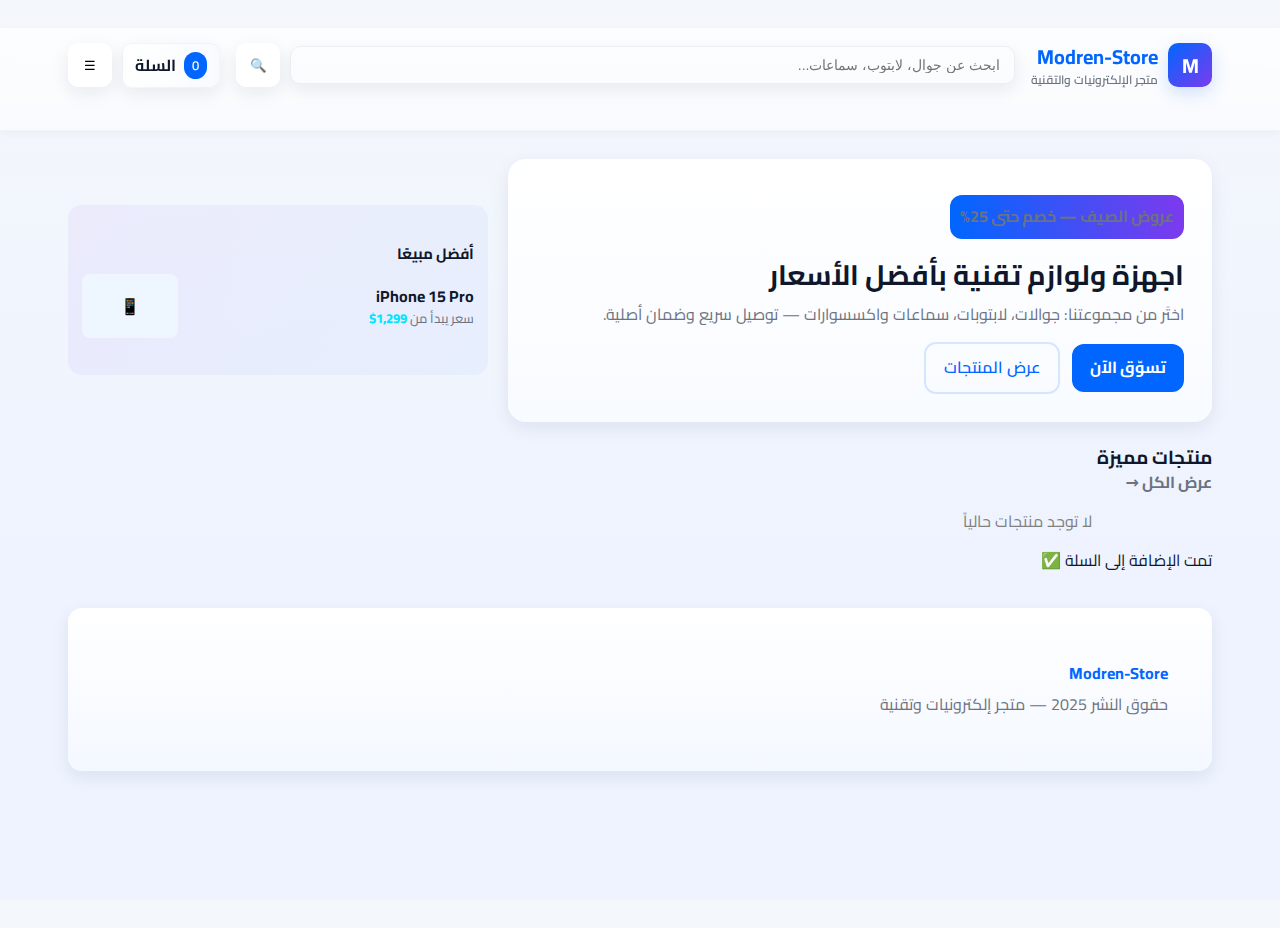
<file: index.html>
<!doctype html>
<html lang="ar" dir="rtl">
<head>
  <meta charset="utf-8" />
  <meta name="viewport" content="width=device-width,initial-scale=1" />
  <title>المتجر الحديث</title>
  <link href="https://fonts.googleapis.com/css2?family=Cairo:wght@400;700&display=swap" rel="stylesheet">
  <link rel="stylesheet" href="https://cdnjs.cloudflare.com/ajax/libs/font-awesome/6.4.0/css/all.min.css">
  <link rel="stylesheet" href="css/index_style.css">
  <link rel="shortcut icon" href="imgs/favicon.png" type="image/x-icon">

  <style>
    .imggus{
      width: 35px;
      height: 25px;
      padding-left: 8px;
    }
    i{
      padding-left: 5px;
      padding-right: 5px;
    }
  </style>
</head>
<body>

  <!-- ===== Header ===== -->
  <header class="header">
    <div class="container">
      <div class="logo" title="Modren store — المتجر الحديث">
        <div class="mark">M</div>
        <div>
          <div>Modren-Store</div>
          <div style="font-size:12px;color:var(--muted);font-weight:600">متجر الإلكترونيات والتقنية</div>
        </div>
      </div>

      <div class="search" aria-label="شريط البحث">
        <input type="search" placeholder="ابحث عن جوال، لابتوب، سماعات..." aria-label="بحث">
        <button class="icon-btn">🔍</button>
      </div>

      <div class="actions">
        <div class="cart" title="سلة التسوق">
          <div class="badge">0</div>
          <div style="font-weight:700"><a href="cart.html">السلة</a></div>
        </div>
        <button class="icon-btn" onclick="openSidebar()">☰</button>
      </div>
    </div>
  </header>

  <main class="container">

<!-- القائمة الجانبية -->
<div class="sidebar" id="sidebar">
    <button class="close-btn" onclick="closeSidebar()">&times;</button>
   
    <h2>الموقع</h2>
    <a href="index.html"><i class="fas fa-home"></i> الصفحة الرئيسية</a>
    <a href="contact.html"><i class="fas fa-envelope"></i> تواصل معنا</a>
    <a href="your store with us.html"><i class="fas fa-shop"></i> منتجك معنا</a>
    <a href="signup/about.html"><i><img src="imgs/abo2.png" class="imggus"></i> من نحن </a>

    <a href="login.html"><i class="fas fa-user"></i> تسجيل الدخول </a>
    <a href="signup/logout.htm"><i><img src="imgs/arrows.svg" class="imggus"></i>تسجيل الخروج</a>
   
</div>

    <!-- ===== Hero ===== -->
    <section class="hero">
      <div class="hero-card">
        <p class="promo">عروض الصيف — خصم حتى 25%</p>
        <h1>اجهزة ولوازم تقنية بأفضل الأسعار</h1>
        <p>اختَر من مجموعتنا: جوالات، لابتوبات، سماعات واكسسوارات — توصيل سريع وضمان أصلية.</p>

        <div class="cta-row">
          <a class="btn" href="#">تسوّق الآن</a>
          <a class="btn secondary" href="#">عرض المنتجات</a>
        </div>
      </div>

      <aside class="hero-aside">
        <div style="font-weight:700;font-size:15px">أفضل مبيعًا</div>
        <div style="display:flex;gap:10px;align-items:center">
          <div style="flex:1">
            <div style="font-weight:700">iPhone 15 Pro</div>
            <div style="color:var(--muted);font-size:13px">سعر يبدأ من <span style="color:var(--accent);font-weight:800">1,299$</span></div>
          </div>
          <div style="width:96px;height:64px;border-radius:8px;background:#eef6ff;display:grid;place-items:center">📱</div>
        </div>
      </aside>
    </section>

    <!-- ===== Products ===== -->
    <section>
      <div class="section-title">
        <h3 style="margin:0">منتجات مميزة</h3>
        <a href="#" style="color:var(--muted);font-weight:700">عرض الكل →</a>
      </div>

      <div class="grid" id="products-grid"></div>

    </section>
<div id="toast" class="toast">تمت الإضافة إلى السلة ✅</div>
    <!-- ===== Footer ===== -->
    <footer>
      <div class="foot-grid container" style="gap:12px;align-items:center;flex-wrap:wrap;">
        <div>
          <strong style="font-size:16px;color:var(--primary)">Modren-Store</strong>
          <p style="margin-top:8px;color:var(--muted)">حقوق النشر 2025 — متجر إلكترونيات وتقنية</p>
        </div>
      </div>
    </footer>

  </main>

  <!-- ===== SCRIPTS ===== -->
  <script>

    /* ===============================
       بيانات السلة
    =============================== */

    const CART_KEY = "mh_cart_v1";
    const LS_PRODUCTS = "mh_products_v1";

    function loadCart(){
      return JSON.parse(localStorage.getItem(CART_KEY) || "[]");
    }

    function saveCart(c){
      localStorage.setItem(CART_KEY, JSON.stringify(c));
    }

function addToCartFromIndex(id, title, price, image){
  let cart = loadCart();

  let item = cart.find(x => x.id === id);
  if(item){
    item.qty++;
  } else {
    cart.push({
      id, title, price, image, qty: 1
    });
  }

  saveCart(cart);

  updateCartBadge();   // ✅ تحديث رقم السلة
  showToast("تمت إضافة المنتج إلى السلة ✅"); // ✅ رسالة تفاعلية
}




  
    /* ===============================
       القائمة الجانبية
    =============================== */
    const sidebar = document.getElementById('sidebar');
    function openSidebar() { sidebar.classList.add('active'); }
    function closeSidebar() { sidebar.classList.remove('active'); }


    /* ===============================
       تحميل المنتجات من الأدمن مع إصلاح المشكلة
    =============================== */
    function loadProducts(){
      const raw = localStorage.getItem(LS_PRODUCTS);
      if(!raw){
        localStorage.setItem(LS_PRODUCTS, JSON.stringify([]));
        return [];
      }
      return JSON.parse(raw);
    }

    function renderProducts(){
      const cont = document.getElementById('products-grid');
      const products = loadProducts();
      cont.innerHTML = '';

      if(products.length === 0){
        cont.innerHTML = '<p style="text-align:center;color:gray">لا توجد منتجات حالياً</p>';
        return;
      }

      products.forEach(p=>{
        const card = document.createElement('article');
        card.className = 'card';

        card.innerHTML = `
          <div class="product-img">
            <img src="${p.image || 'https://via.placeholder.com/400x300?text=Product'}" alt="${p.title}">
          </div>

          <div class="product-title">${p.title}</div>
          <div class="product-desc">${p.desc}</div>

          <div class="price-row">
            <div class="price">$${p.price}</div>

            <button class="btn"
              onclick="addToCartFromIndex('${p.id}', '${p.title}', ${p.price}, '${p.image || ''}')">
              أضف للسلة
            </button>
          </div>
        `;
        cont.appendChild(card);
      });
    }

    // document.addEventListener('DOMContentLoaded', renderProducts);
   document.addEventListener('DOMContentLoaded', () => {
  renderProducts();
  updateCartBadge(); // ✅ تحديث الرقم عند فتح الصفحة
});




    function showToast(msg){
  const toast = document.getElementById("toast");
  toast.textContent = msg;
  toast.classList.add("show");

  setTimeout(() => {
    toast.classList.remove("show");
  }, 2000);
}


function updateCartBadge(){
  const cart = loadCart();
  const count = cart.reduce((sum, item) => sum + item.qty, 0);
  document.querySelector(".badge").textContent = count;
}
  </script>

</body>
</html>
</file>
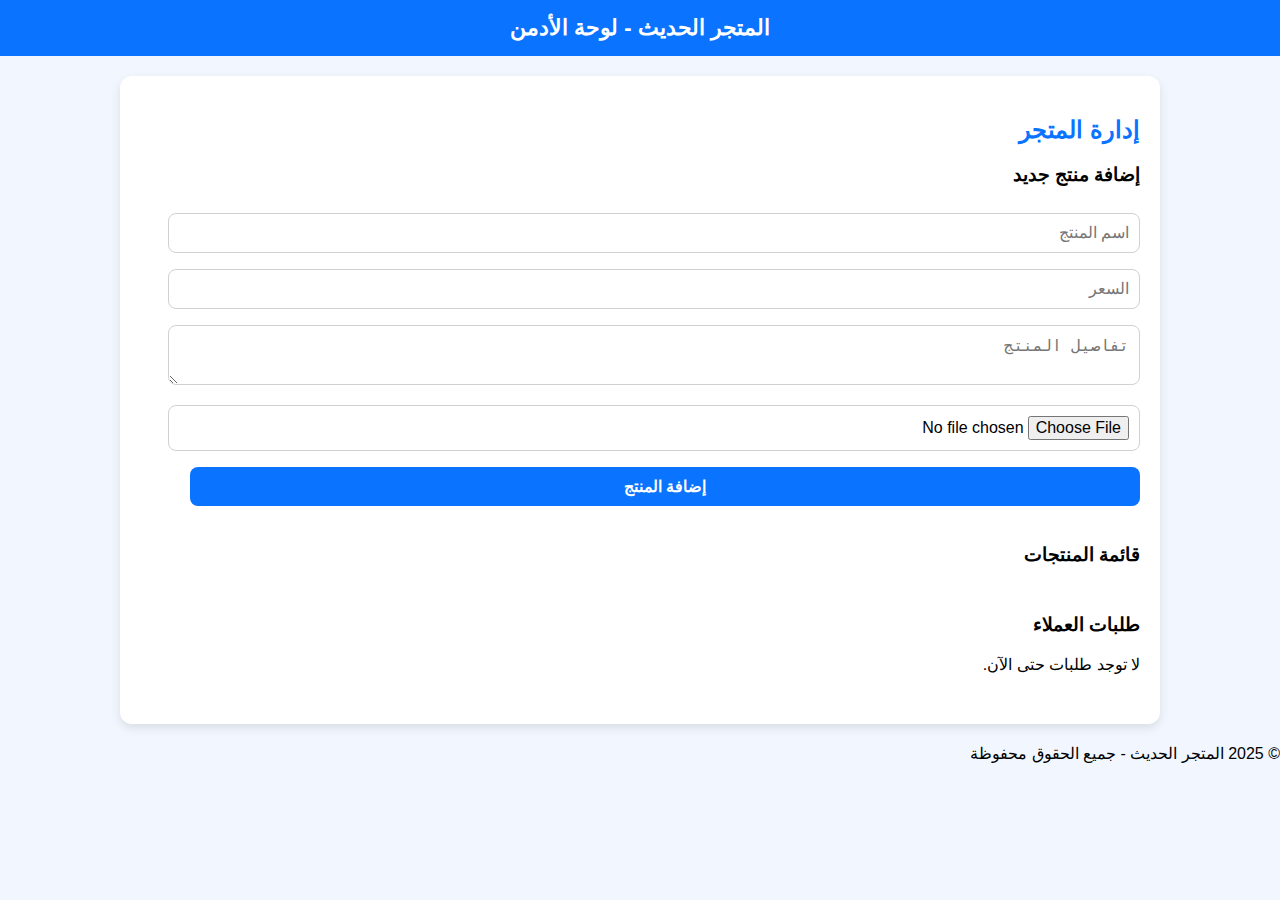
<file: admin.html>
<!DOCTYPE html>
<html lang="ar" dir="rtl">
<head>
<meta charset="UTF-8">
<meta name="viewport" content="width=device-width,initial-scale=1">
<title>لوحة الأدمن - المتجر الحديث</title>
<link rel="stylesheet" href="css/admin_style.css">
 <link rel="shortcut icon" href="imgs/favicon.png" type="image/x-icon">
</head>
<body>

<header>المتجر الحديث - لوحة الأدمن</header>
<main class="container">
<h2>إدارة المتجر</h2>

<section class="admin-section">
<h3>إضافة منتج جديد</h3>
<form id="add-product-form">
  <input id="p-title" placeholder="اسم المنتج" required>
  <input id="p-price" placeholder="السعر" type="number" required>
  <textarea id="p-desc" placeholder="تفاصيل المنتج" required></textarea>
  <input id="p-image" type="file" accept="image/*">
  <button type="submit">إضافة المنتج</button>
</form>
</section>

<section class="admin-section">
<h3>قائمة المنتجات</h3>
<div id="admin-products" class="products-grid"></div>
</section>

<section class="admin-section">
<h3>طلبات العملاء</h3>
<div id="orders-list"></div>
</section>
</main>

<footer>
<p>© 2025 المتجر الحديث - جميع الحقوق محفوظة</p>
</footer>

<script>
const LS_PRODUCTS = 'mh_products_v1';
const LS_ORDERS = 'mh_orders_v1';

function loadOrders() {
  const raw = localStorage.getItem(LS_ORDERS);
  return raw ? JSON.parse(raw) : [];
}

function renderOrders() {
  const orders = loadOrders();
  const box = document.getElementById("orders-list");
  box.innerHTML = "";
  if (orders.length === 0) { box.innerHTML = "<p>لا توجد طلبات حتى الآن.</p>"; return; }
  orders.forEach(o=>{
    box.innerHTML += `<div class="order-box">
      <strong>اسم العميل:</strong> ${o.name}<br>
      <strong>رقم العميل:</strong> ${o.number}<br>
      <strong>المنتج:</strong> ${o.product}<br>
      <strong>عدد القطع:</strong> ${o.quantity}<br>
      <strong>وقت الطلب:</strong> ${o.time}
    </div>`;
  });
}

const defaultProducts = [
  {id:'p1', title:'هاتف ذكي - موديل A', price:299, desc:'هاتف حديث بمواصفات ممتازة', image:''},
  {id:'p2', title:'سماعات بلوتوث', price:49, desc:'سماعات صغيرة وعالية الجودة', image:''},
  {id:'p3', title:'غطاء حماية', price:9, desc:'غطاء حماية للهاتف', image:''}
];

function loadProducts(){ 
  const raw = localStorage.getItem(LS_PRODUCTS);
  if(raw) return JSON.parse(raw);
  localStorage.setItem(LS_PRODUCTS, JSON.stringify(defaultProducts));
  return defaultProducts;
}

function saveProducts(arr){ localStorage.setItem(LS_PRODUCTS, JSON.stringify(arr)) }

function formatCurrency(n){ return n + ' $'; }

function renderAdminPage(){
  const products = loadProducts();
  const cont = document.getElementById('admin-products');
  cont.innerHTML = '';
  products.forEach(p=>{
    const card = document.createElement('div'); card.className='product-card';
    card.innerHTML = `
      <img src="${p.image || 'https://via.placeholder.com/400x300?text=Product'}">
      <div class="product-title">${p.title}</div>
      <div class="product-price">${formatCurrency(p.price)}</div>
      <div class="product-desc">${p.desc}</div>
      <div class="card-buttons">
        <button class="btn edit-btn" data-id="${p.id}">تعديل</button>
        <button class="btn delete-product" data-id="${p.id}">حذف</button>
      </div>
      <div class="edit-form" id="edit-${p.id}">
        <input type="text" value="${p.title}">
        <input type="number" value="${p.price}">
        <textarea>${p.desc}</textarea>
        <input type="file" accept="image/*">
        <button class="btn save-edit" data-id="${p.id}">حفظ التعديلات</button>
      </div>`;
    cont.appendChild(card);
  });

  // حذف
  document.querySelectorAll('.delete-product').forEach(b=>{
    b.addEventListener('click', e=>{
      const id = e.currentTarget.dataset.id;
      let arr = loadProducts();
      arr = arr.filter(x=>x.id!==id);
      saveProducts(arr); renderAdminPage();
    });
  });

  // تعديل
  document.querySelectorAll('.edit-btn').forEach(b=>{
    b.addEventListener('click', e=>{
      const id = e.currentTarget.dataset.id;
      const form = document.getElementById('edit-'+id);
      form.style.display = form.style.display==='block'?'none':'block';
    });
  });

  document.querySelectorAll('.save-edit').forEach(b=>{
    b.addEventListener('click', e=>{
      const id = e.currentTarget.dataset.id;
      const form = document.getElementById('edit-'+id);
      const title = form.querySelector('input[type="text"]').value.trim();
      const price = parseFloat(form.querySelector('input[type="number"]').value);
      const desc = form.querySelector('textarea').value.trim();
      const imgFile = form.querySelector('input[type="file"]').files[0];
      if(!title || !price || !desc){ alert('اكمل البيانات'); return; }
      const arr = loadProducts();
      const prodIndex = arr.findIndex(x=>x.id===id);
      if(imgFile){
        const reader = new FileReader();
        reader.onload = ev=>{
          arr[prodIndex] = { id, title, price, desc, image: ev.target.result };
          saveProducts(arr); renderAdminPage();
        };
        reader.readAsDataURL(imgFile);
      } else {
        arr[prodIndex] = { id, title, price, desc, image: arr[prodIndex].image };
        saveProducts(arr); renderAdminPage();
      }
    });
  });
}

// إضافة منتج جديد
document.getElementById('add-product-form').addEventListener('submit', e=>{
  e.preventDefault();
  const title = document.getElementById('p-title').value.trim();
  const price = parseFloat(document.getElementById('p-price').value);
  const desc = document.getElementById('p-desc').value.trim();
  const imgFile = document.getElementById('p-image').files[0];
  if(!title || !price || !desc){ alert('اكمل البيانات'); return; }
  const id = 'p' + Date.now();
  if(imgFile){
    const reader = new FileReader();
    reader.onload = ev=>{
      const arr = loadProducts();
      arr.push({id, title, price, desc, image: ev.target.result});
      saveProducts(arr); renderAdminPage();
      e.target.reset();
    };
    reader.readAsDataURL(imgFile);
  } else {
    const arr = loadProducts();
    arr.push({id, title, price, desc, image: ''});
    saveProducts(arr); renderAdminPage();
    e.target.reset();
  }
});

document.addEventListener('DOMContentLoaded', ()=>{
  renderAdminPage(); renderOrders();
});
</script>

</body>
</html>
</file>
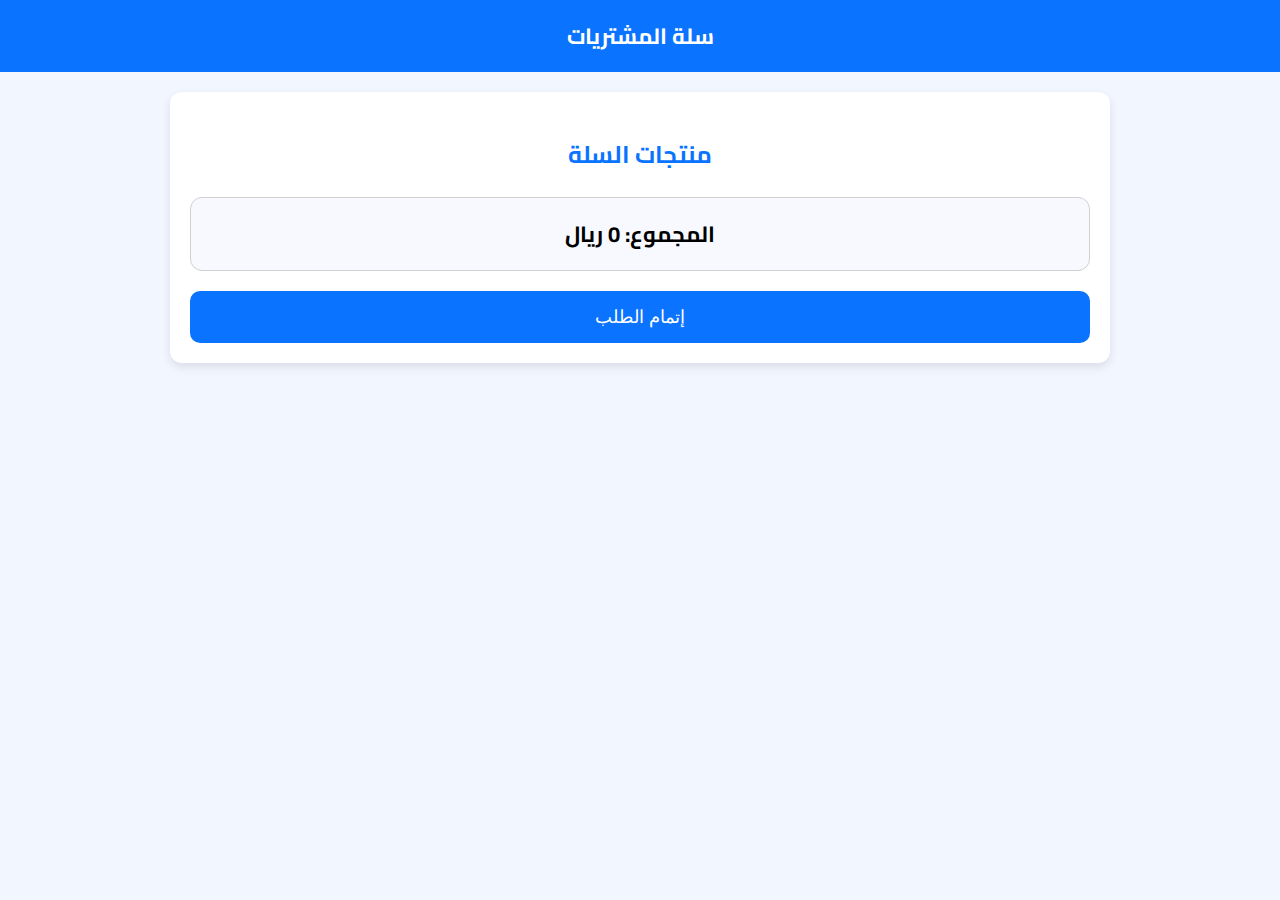
<file: cart.html>
<!DOCTYPE html>
<html lang="ar" dir="rtl">
<head>
<meta charset="UTF-8">
<meta name="viewport" content="width=device-width, initial-scale=1.0">
<title>سلة المشتريات وتأكيد الطلب</title>
<link href="https://fonts.googleapis.com/css2?family=Cairo:wght@400;700&display=swap" rel="stylesheet">
<link rel="stylesheet" href="css/cart_style.css">
<link rel="shortcut icon" href="imgs/favicon.png" type="image/x-icon">
</head>

<body>

<header>سلة المشتريات</header>

<div class="container" id="cart-container">
  <h2>منتجات السلة</h2>
  <div id="cart-list"></div>

  <div class="total-box">
    المجموع: <span id="total">0</span> ريال
  </div>

  <button class="checkout-btn" onclick="checkout()">إتمام الطلب</button>
</div>

<div class="container" id="order-container" style="display:none;">
  <h2>تم تأكيد طلبك</h2>
  <div id="order-list"></div>

  <div class="total-box">
    المجموع: <span id="order-total">0</span> ريال
  </div>

  <div class="thankyou">شكرًا لتسوقك معنا! سيتم تجهيز طلبك قريبًا.</div>

  <a href="index.html" class="home-btn">العودة للصفحة الرئيسية</a>
</div>

<script>
const CART_KEY = "mh_cart_v1";

// تحميل السلة
function loadCart(){ return JSON.parse(localStorage.getItem(CART_KEY) || "[]"); }
// حفظ السلة
function saveCart(arr){ localStorage.setItem(CART_KEY, JSON.stringify(arr)); }

// عرض السلة
function renderCart(){
  const cart = loadCart();
  const cont = document.getElementById('cart-list');
  cont.innerHTML = '';
  let total = 0;

  cart.forEach(item=>{
    total += item.price * item.qty;

    const div = document.createElement('div');
    div.className = "cart-item";

    div.innerHTML = `
      <img src="${item.image}" alt="${item.title}">
      <div class="item-info">
        <div class="item-title">${item.title}</div>
        <div class="item-price">${item.price} ريال</div>

        <div class="qty-box">
          <button onclick="changeQty('${item.id}',-1)">-</button>
          <span>${item.qty}</span>
          <button onclick="changeQty('${item.id}',1)">+</button>
        </div>

        <button class="qty-box remove-btn" onclick="removeItem('${item.id}')">حذف المنتج</button>
      </div>
    `;
    cont.appendChild(div);
  });

  document.getElementById('total').textContent = total;
}

// تعديل الكمية
function changeQty(id,num){
  const cart = loadCart();
  const item = cart.find(x=>x.id===id);
  if(!item) return;
  item.qty += num;
  if(item.qty<1) item.qty=1;
  saveCart(cart);
  renderCart();
}

// حذف المنتج
function removeItem(id){
  let cart = loadCart();
  cart = cart.filter(x=>x.id!==id);
  saveCart(cart);
  renderCart();
}

// إتمام الطلب
function checkout(){
  const cart = loadCart();
  if(cart.length === 0){ alert("السلة فارغة!"); return; }

  // حفظ الطلب الأخير
  localStorage.setItem('lastOrder', JSON.stringify(cart));
  // مسح السلة
  localStorage.removeItem(CART_KEY);

  // إظهار صفحة تأكيد الطلب
  document.getElementById('cart-container').style.display = 'none';
  document.getElementById('order-container').style.display = 'block';

  renderOrder();
}

// عرض الطلب
function renderOrder(){
  const lastOrder = JSON.parse(localStorage.getItem('lastOrder') || "[]");
  const cont = document.getElementById('order-list');
  cont.innerHTML = '';
  let total = 0;

  lastOrder.forEach(item=>{
    total += item.price * item.qty;

    const div = document.createElement('div');
    div.className = 'order-item';
    div.innerHTML = `
      <img src="${item.image}" alt="${item.title}">
      <div class="item-info">
        <div class="item-title">${item.title}</div>
        <div class="item-price">السعر: ${item.price} ريال</div>
        <div class="item-qty">الكمية: ${item.qty}</div>
      </div>
    `;
    cont.appendChild(div);
  });

  document.getElementById('order-total').textContent = total;
}

// تشغيل عند التحميل
renderCart();
</script>

</body>
</html>
</file>
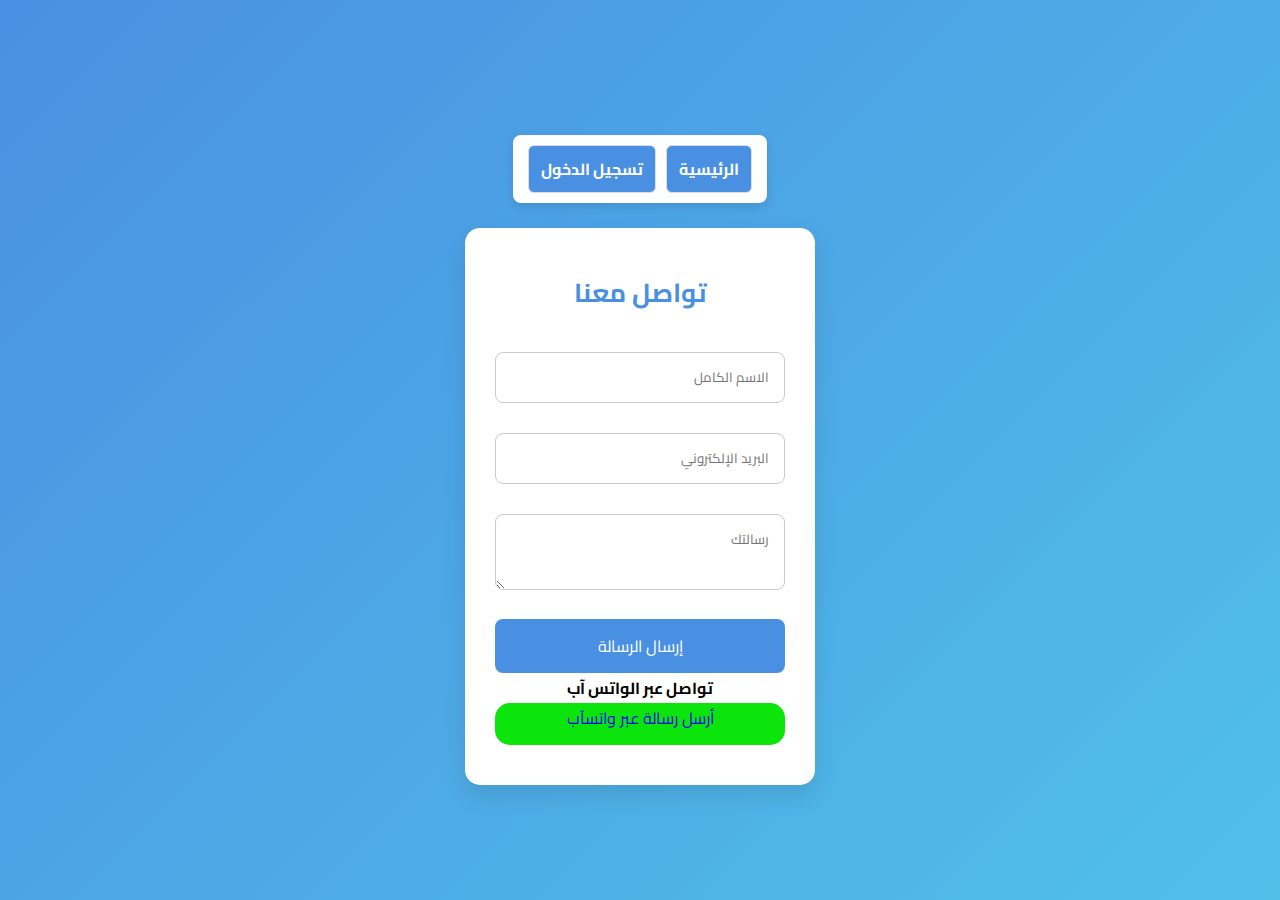
<file: contact.html>
<!DOCTYPE html>
<html lang="ar" dir="rtl">
<head>
  <meta charset="UTF-8">
  <meta name="viewport" content="width=device-width, initial-scale=1.0">
  <title>تواصل معنا</title>
  <link href="https://fonts.googleapis.com/css2?family=Cairo:wght@400;700&display=swap" rel="stylesheet">
  <link rel="stylesheet" href="login&contact/stayle_login&con.css"> 
  <link rel="shortcut icon" href="imgs/favicon.png" type="image/x-icon">
<style>
    

  </style>
</head>
<body>
<header>
  
    <nav>
     <div class="alinks"> <a href="index.html" class="active">الرئيسية</a></div>
      
      <div class="alinks"><a href="login.html">تسجيل الدخول </a></div>
    </nav>
  </header>
  <div class="login-container"> 
    <h2>تواصل معنا</h2>
    <form>
      <input type="text" placeholder="الاسم الكامل" required>
      <input type="text" placeholder="البريد الإلكتروني" required>
      <textarea placeholder="رسالتك" required></textarea>
      <button type="submit">إرسال الرسالة</button>
    </form>
    <h4>تواصل عبر الواتس آب</h4>
    <div class="whatsapp-contact">
  
  
  <a href="https://wa.me/967771020471" target="_blank" rel="noopener" class="btn whatsapp">
    أرسل رسالة عبر واتسآب
  </a>

</div>
  </div>

</body>
</html>
</file>
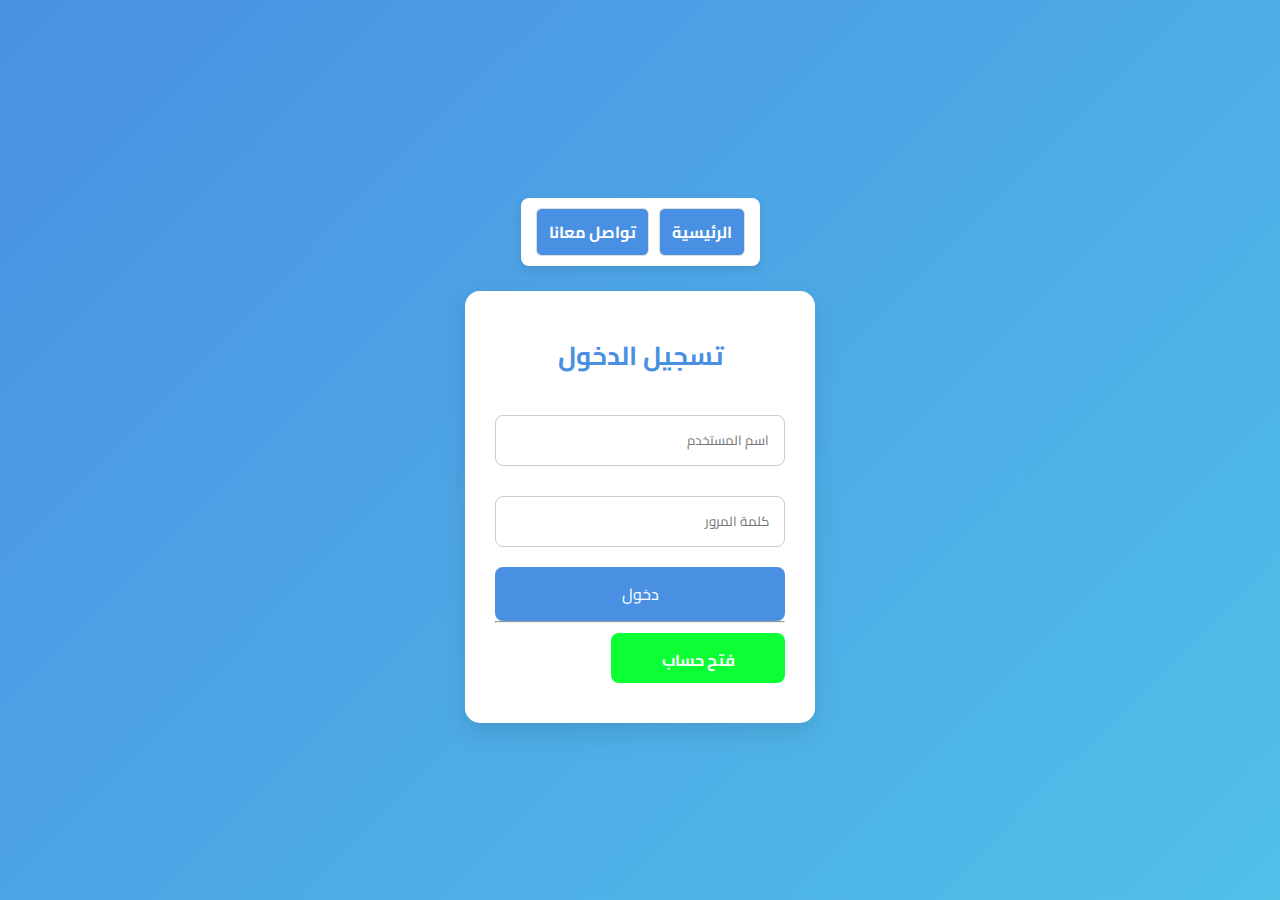
<file: login.html>
<!DOCTYPE html>
<html lang="ar" dir="rtl">
<head>
  <meta charset="UTF-8">
  <meta name="viewport" content="width=device-width, initial-scale=1.0">
  <title>تسجيل الدخول</title>
  <link href="https://fonts.googleapis.com/css2?family=Cairo:wght@400;700&display=swap" rel="stylesheet">
  <link rel="stylesheet" href="login&contact/stayle_login&con.css"> 
  <link rel="shortcut icon" href="imgs/favicon.png" type="image/x-icon">
<style>
    

  </style>
</head>
<body>
<header>
  
    <nav>
     <div class="alinks"> <a href="index.html" class="active">الرئيسية</a></div>
      
      <div class="alinks"><a href="contact.html">تواصل معانا</a></div>
    </nav>
  </header>
  <div class="login-container"> 
    <h2>تسجيل الدخول</h2>
    <form id="login-form">
        <input type="text" id="username" placeholder="اسم المستخدم" required>
        <input type="password" id="password" placeholder="كلمة المرور" required>
        <button type="submit">دخول</button>
        
      </form><hr>
      
      <div class="but-sin"><a href="signup/signup1.html"><span><b>فتح حساب</b></a></span></div>
      
    </div>
    
  </div>
<script>
    document.getElementById('login-form').addEventListener('submit', function(e) {
      e.preventDefault();

      const username = document.getElementById('username').value.trim();
      const password = document.getElementById('password').value.trim();

      if (username === 'user2' && password === '123') {
        window.location.href = 'index.html';
      } else if (username === 'hatem' && password === '123') {
        window.location.href = 'loginadmin.html';
      } else {
        alert('اسم المستخدم أو كلمة المرور غير صحيحة');
      }
    });
  </script>
</body>
</html>
</file>
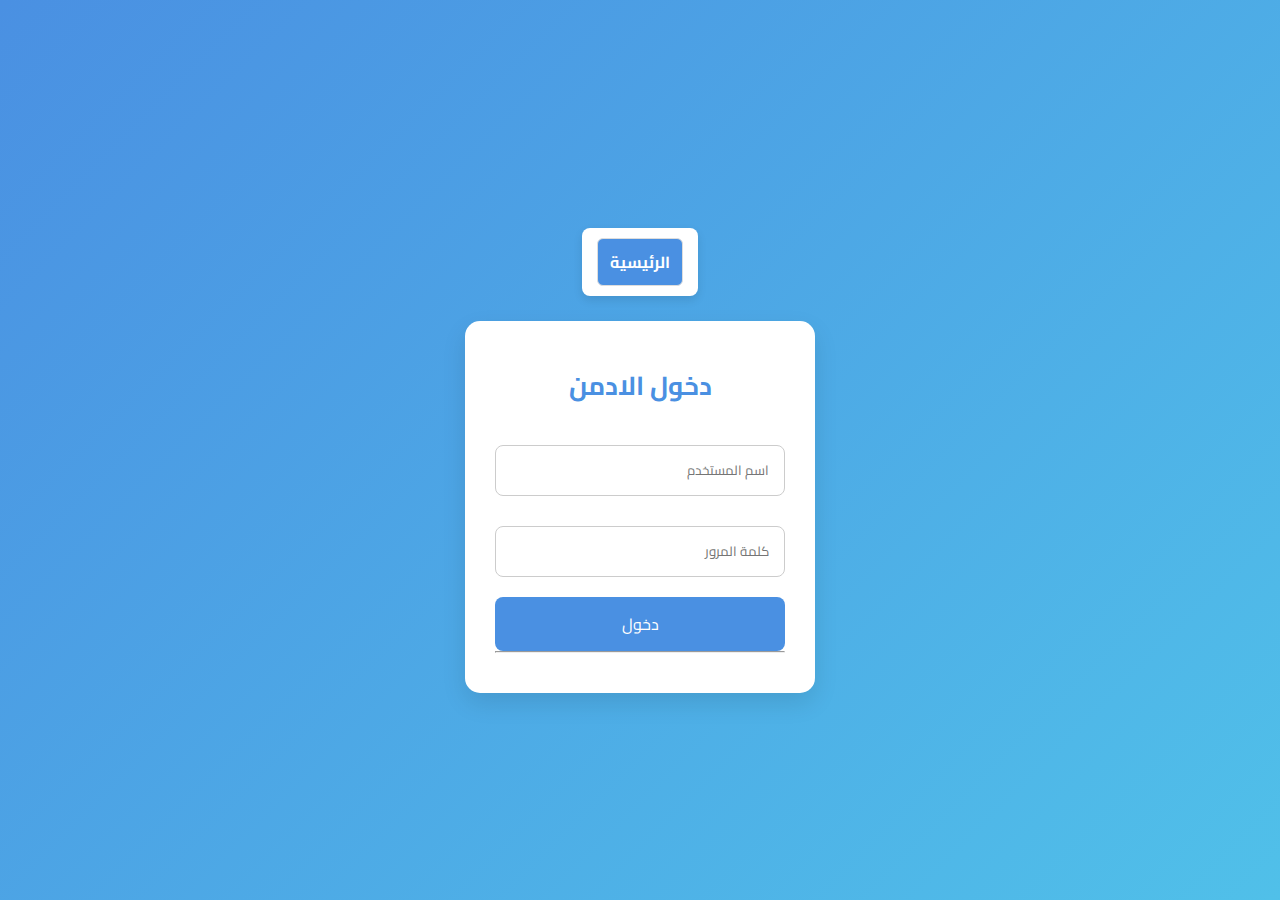
<file: loginadmin.html>
<!DOCTYPE html>
<html lang="ar" dir="rtl">
<head>
  <meta charset="UTF-8">
  <meta name="viewport" content="width=device-width, initial-scale=1.0">
  <title>تسجيل الدخول</title>
  <link href="https://fonts.googleapis.com/css2?family=Cairo:wght@400;700&display=swap" rel="stylesheet">
  <link rel="stylesheet" href="login&contact/stayle_login&con.css"> 
  <link rel="shortcut icon" href="imgs/favicon.png" type="image/x-icon">
<style>
    

  </style>
</head>
<body>
<header>
  
    <nav>
     <div class="alinks"> <a href="index.html" class="active">الرئيسية</a></div>
      
     
    </nav>
  </header>
  <div class="login-container"> 
    <h2>دخول الادمن </h2>
    <form id="login-form">
        <input type="text" id="username" placeholder="اسم المستخدم" required>
        <input type="password" id="password" placeholder="كلمة المرور" required>
        <button type="submit">دخول</button>
        
      </form><hr>
      
      
    
  </div>
<script>
    document.getElementById('login-form').addEventListener('submit', function(e) {
      e.preventDefault();

      const username = document.getElementById('username').value.trim();
      const password = document.getElementById('password').value.trim();

      if (username === 'admin' && password === '123') {
        window.location.href = 'admin.html';
      } 
        else {
        alert('اسم المستخدم أو كلمة المرور غير صحيحة');
      }
    });
  </script>
</body>
</html>
</file>
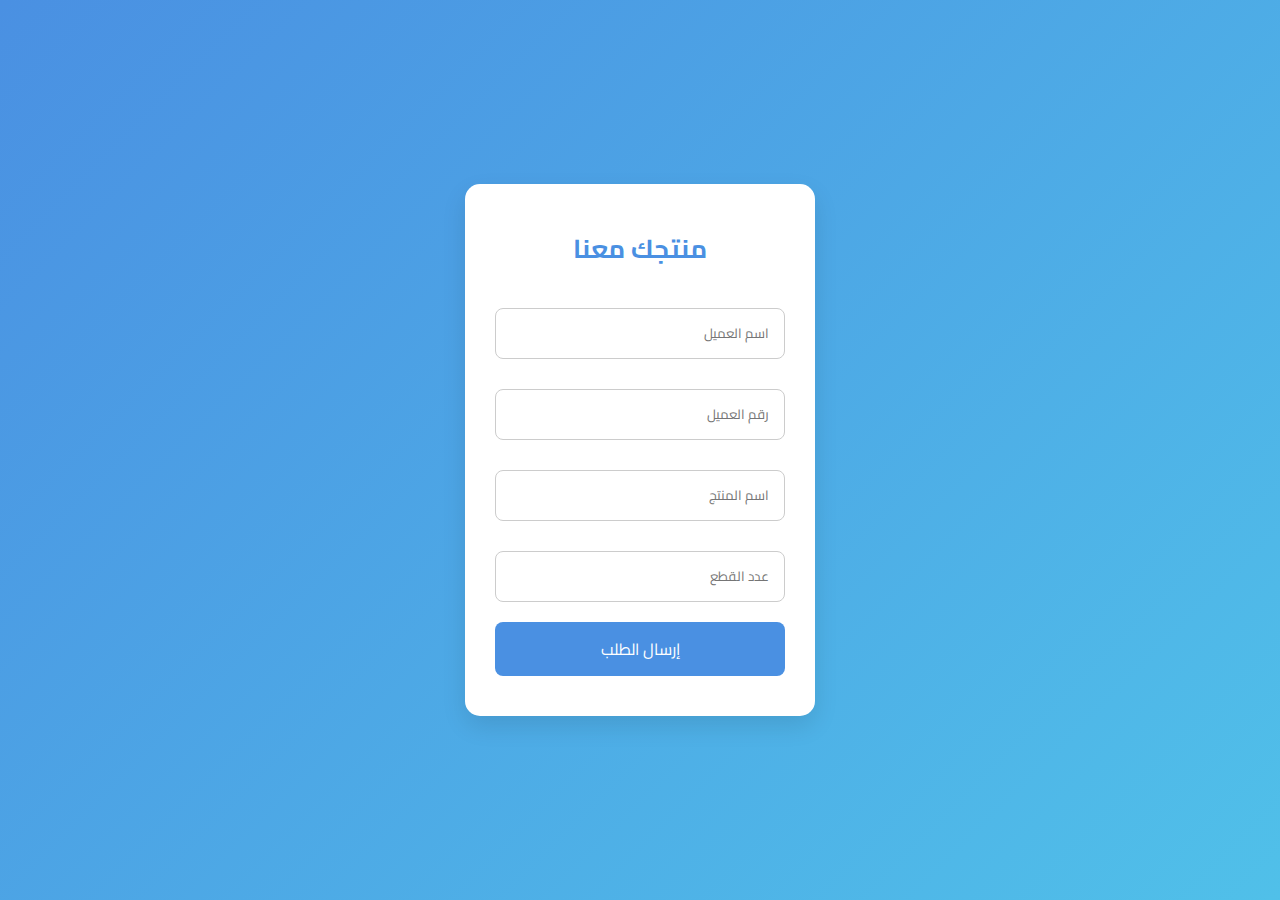
<file: your store with us.html>
<!DOCTYPE html>
<html lang="ar" dir="rtl">
<head>
  <meta charset="UTF-8">
  <meta name="viewport" content="width=device-width, initial-scale=1.0">
  <title>منتجك معنا</title>
  <link href="https://fonts.googleapis.com/css2?family=Cairo:wght@400;700&display=swap" rel="stylesheet">
  <link rel="shortcut icon" href="imgs/favicon.png" type="image/x-icon">
  <style>
    * {
      box-sizing: border-box;
      margin: 0;
      padding: 0;
      font-family: 'Cairo', sans-serif;
    }

    body {
      height: 100vh;
      background: linear-gradient(135deg, #4A90E2, #50C0E9);
      display: flex;
      justify-content: center;
      align-items: center;
    }

    .login-container {
      background-color: #ffffff;
      padding: 40px 30px;
      border-radius: 15px;
      box-shadow: 0 10px 25px rgba(0,0,0,0.1);
      width: 350px;
      text-align: center;
    }

    .login-container h2 {
      color: #4A90E2;
      margin-bottom: 25px;
      font-size: 26px;
    }

    .login-container input[type="text"],
    .login-container input[type="number"],
    textarea {
      width: 100%;
      padding: 12px 15px;
      margin: 10px 0 20px 0;
      border: 1px solid #ccc;
      border-radius: 8px;
      outline: none;
      transition: 0.3s;
    }

    .login-container input:focus,
    textarea:focus {
      border-color: #4A90E2;
      box-shadow: 0 0 5px rgba(74, 144, 226, 0.5);
    }

    .login-container button {
      width: 100%;
      padding: 12px;
      background-color: #4A90E2;
      border: none;
      border-radius: 8px;
      color: #fff;
      font-size: 16px;
      cursor: pointer;
      transition: 0.3s;
    }

    .login-container button:hover {
      background-color: #357ABD;
    }

    .login-container:hover {
      transform: scale(1.02);
      box-shadow: 0 10px 20px rgba(25, 0, 94, 0.603); 
    }
  </style>
</head>
<body>

  <div class="login-container"> 
    <h2>منتجك معنا</h2>
    <form id="order-form">
      <input type="text" id="customer_name" placeholder="اسم العميل" required>
      <input type="text" id="customer_number" placeholder="رقم العميل" required>
      <input type="text" id="product_name" placeholder="اسم المنتج" required>
      <input type="number" id="quantity" placeholder="عدد القطع" required>
      <button type="submit">إرسال الطلب</button>
    </form>
  </div>

<script>
document.getElementById('order-form').addEventListener('submit', function(e){
    e.preventDefault();

    const customer_name = document.getElementById('customer_name').value.trim();
    const customer_number = document.getElementById('customer_number').value.trim();
    const product_name = document.getElementById('product_name').value.trim();
    const quantity = document.getElementById('quantity').value.trim();

    if(!customer_name || !customer_number || !product_name || !quantity){
        alert('يرجى إكمال جميع الحقول');
        return;
    }

    // إعداد الطلب
    const order = {
        name: customer_name,
        number: customer_number,
        product: product_name,
        quantity: quantity,
        time: new Date().toLocaleString()
    };

    // حفظ الطلب في LocalStorage
    let orders = JSON.parse(localStorage.getItem('mh_orders_v1') || '[]');
    orders.push(order);
    localStorage.setItem('mh_orders_v1', JSON.stringify(orders));

    alert('تم إرسال طلبك بنجاح!');
    this.reset();
});
</script>

</body>
</html>
</file>
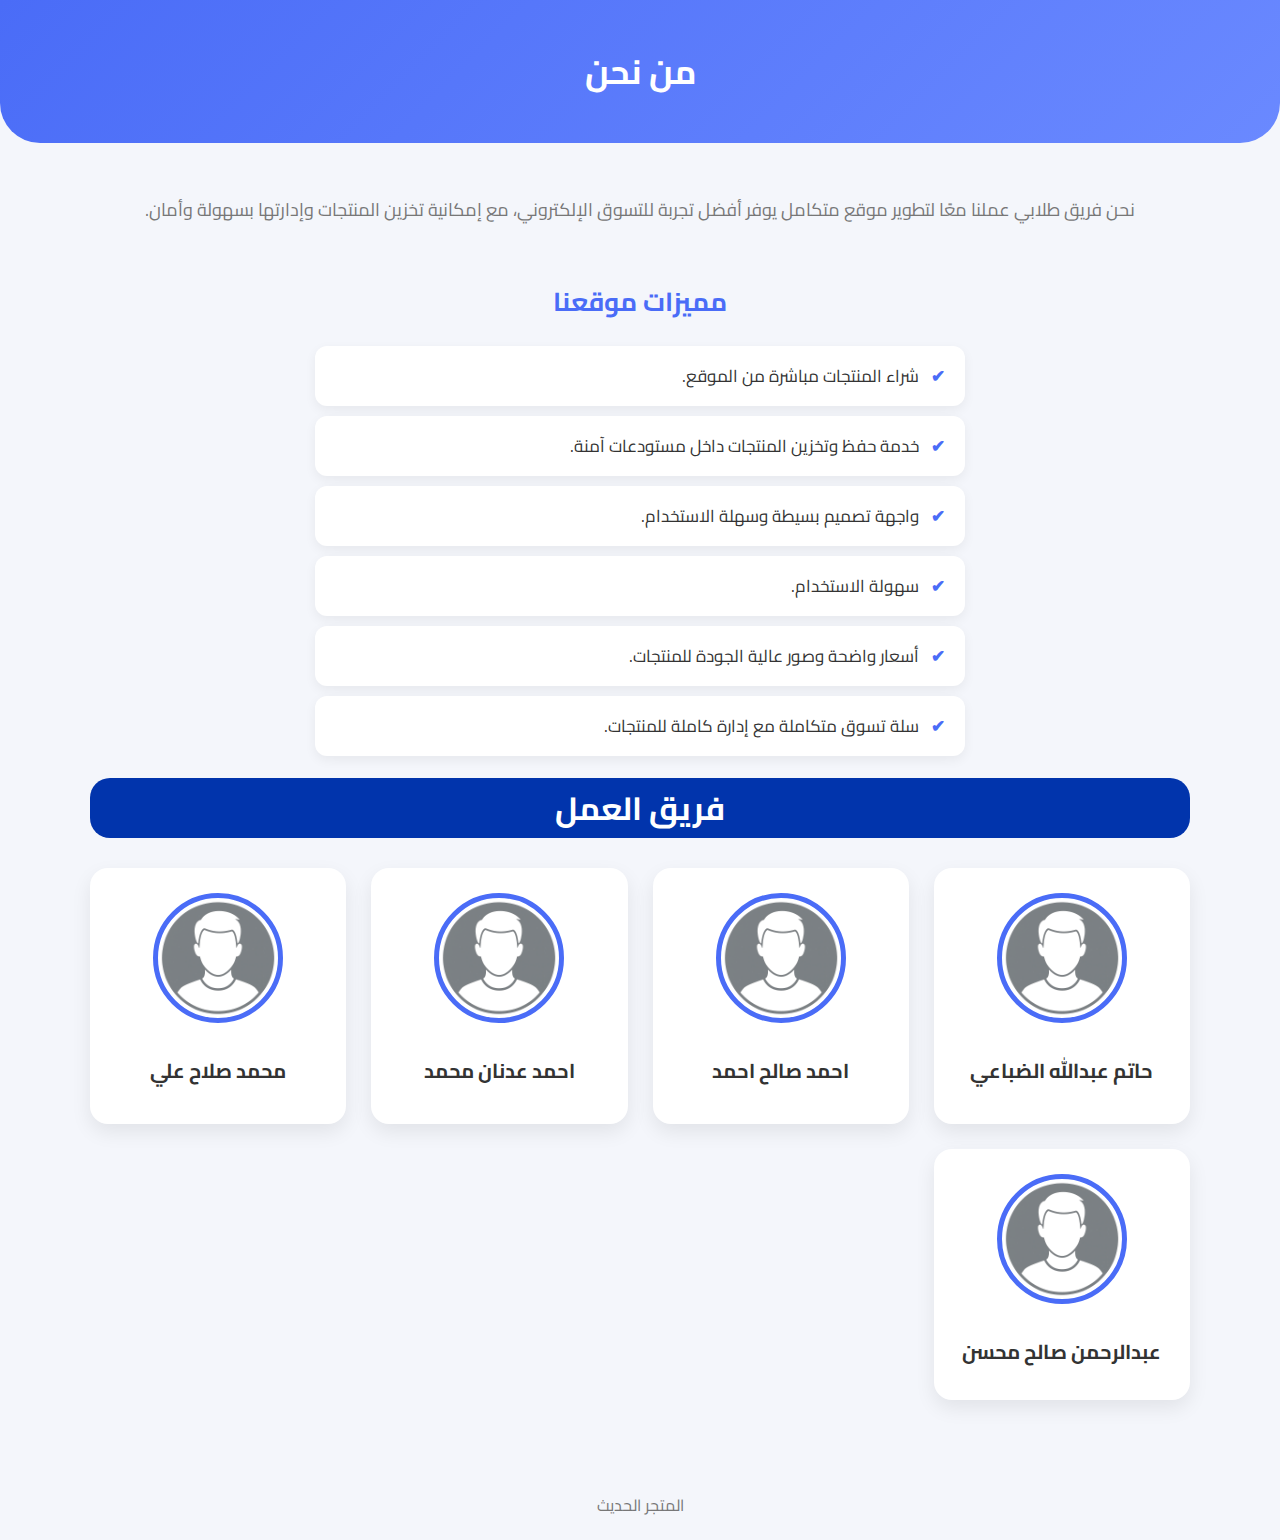
<file: signup/about.html>
<!DOCTYPE html>
<html lang="ar" dir="rtl">
<head>
<meta charset="UTF-8">
<meta name="viewport" content="width=device-width, initial-scale=1.0">
<title>من نحن</title>
<link rel="shortcut icon" href="imgs/favicon.png" type="image/x-icon">
<link rel="stylesheet" href="../css/about_style.css">
<link href="https://fonts.googleapis.com/css2?family=Cairo:wght@400;700&display=swap" rel="stylesheet">


</head>

<body>

<header>
    <h1>من نحن</h1>
</header>

<div class="container">

    <p class="lead">
        نحن فريق طلابي عملنا معًا لتطوير موقع متكامل يوفر أفضل تجربة للتسوق الإلكتروني،
        مع إمكانية تخزين المنتجات وإدارتها بسهولة وأمان.
    </p>

    <h2>مميزات موقعنا</h2>

    <ul class="features">
        <li>شراء المنتجات مباشرة من الموقع.</li>
        <li>خدمة حفظ وتخزين المنتجات داخل مستودعات آمنة.</li>
        <li>واجهة تصميم بسيطة وسهلة الاستخدام.</li>
        <li>سهولة الاستخدام.</li>
        <li>أسعار واضحة وصور عالية الجودة للمنتجات.</li>
        <li>سلة تسوق متكاملة مع إدارة كاملة للمنتجات.</li>
    </ul>
<div class="work">
    <h1>فريق العمل</h1>
</div>
    <div class="students-grid">

        <div class="student-card">
            <img src="../imgs/users_dv.png" alt="">
            <h3>حاتم عبدالله الضباعي<h3>
            <div class="role"></div>
        </div>

        <div class="student-card">
            <img src="../imgs/users_dv.png" alt="">
            <h3>احمد صالح احمد </h3>
            <div class="role"></div>
        </div>
        


        
        <div class="student-card">
            <img src="../imgs/users_dv.png" alt="">
            
            <h3>احمد عدنان محمد </h3>
            <div class="role"></div>
        </div>

        <div class="student-card">
            <img src="../imgs/users_dv.png" alt="">
            <h3>محمد صلاح علي </h3>
            <div class="role"></div>
        </div>
      <div class="student-card">
            <img src="../imgs/users_dv.png" alt="">
            
            <h3>عبدالرحمن صالح محسن </h3>
            <div class="role"></div>
        </div>

    </div>

</div>

<footer>
    المتجر الحديث
</footer>

</body>
</html>
</file>
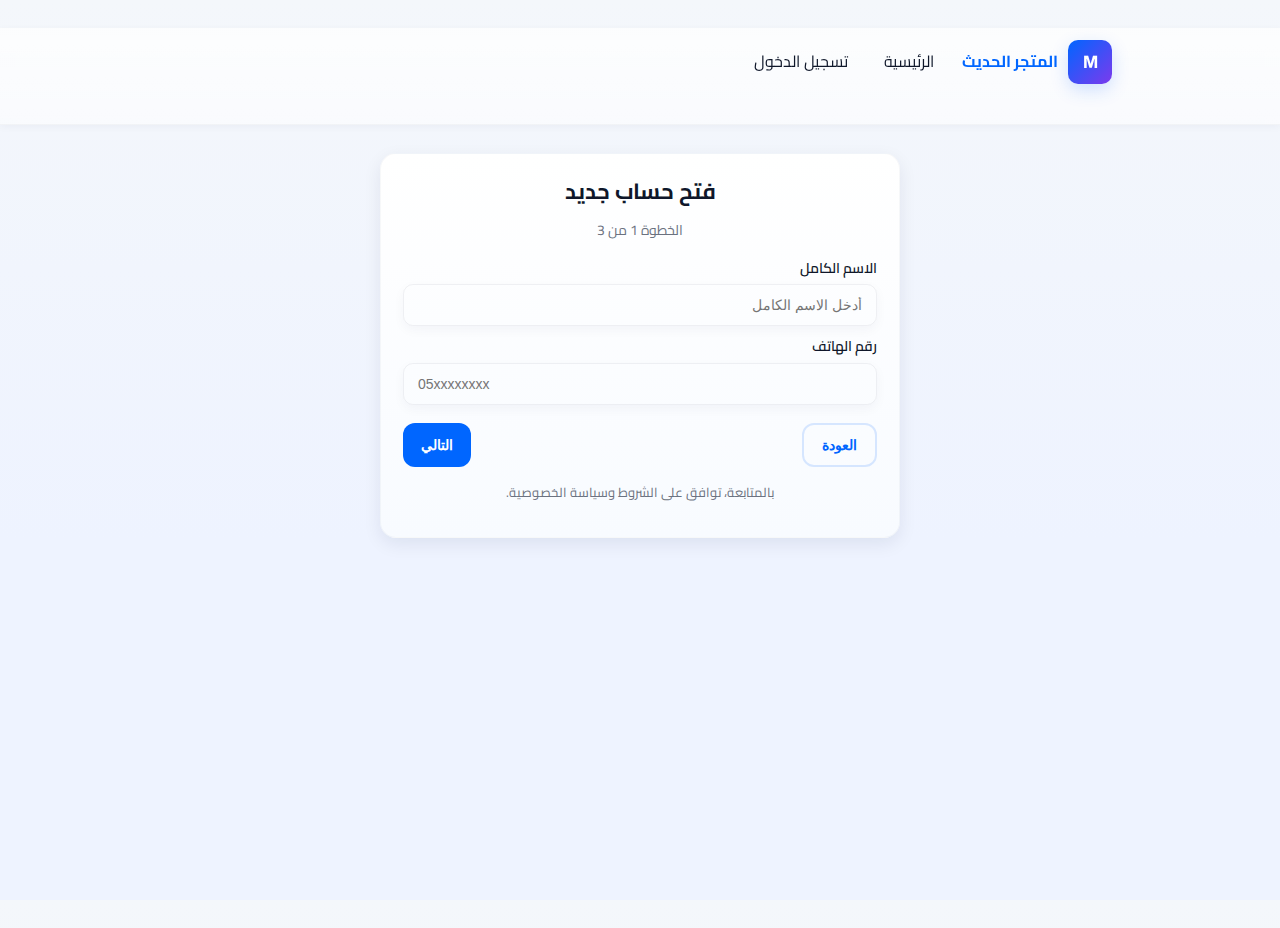
<file: signup/signup1.html>
<!DOCTYPE html>
<html lang="ar" dir="rtl">
<head>
  <meta charset="utf-8">
  <meta name="viewport" content="width=device-width,initial-scale=1">
  <title>فتح حساب - خطوة 1</title>
  <link href="https://fonts.googleapis.com/css2?family=Cairo:wght@400;700&display=swap" rel="stylesheet">
  <link rel="stylesheet" href="signup.css">
  <link rel="shortcut icon" href="../imgs/favicon.png" type="image/x-icon">
</head>
<body>

  <header class="header">
    <div class="container header-inner">
      <div class="logo">
        <div class="mark">M</div>
        <div class="brand">المتجر الحديث</div>
      </div>

      <nav class="nav">
        <div class="alinks"><a href="../index.html">الرئيسية</a></div>
        <div class="alinks"><a href="../login.html">تسجيل الدخول</a></div>
      </nav>
    </div>
  </header>

  <main class="container">
    <div class="login-container">
      <h2 class="title">فتح حساب جديد</h2>

      <p class="steps">الخطوة 1 من 3</p>

      <form id="step1-form" novalidate>
        <label class="field-label">الاسم الكامل</label>
        <input
          class="input"
          type="text"
          id="fullname"
          name="fullname"
          placeholder="أدخل الاسم الكامل"
          required
        >

        <label class="field-label">رقم الهاتف</label>
        <input
          class="input"
          type="tel"
          id="phone"
          name="phone"
          placeholder="05xxxxxxxx"
          pattern="[\d +\-()]{6,}"
          required
        >

        <div class="form-actions">
          <button class="btn secondary" type="button" onclick="location.href='../login.html'">العودة</button>
          <button class="btn" type="submit">التالي</button>
        </div>
      </form>

      <p class="note">بالمتابعة، توافق على الشروط وسياسة الخصوصية.</p>
    </div>
  </main>

<script>
  (function() {
    const form = document.getElementById('step1-form');

    form.addEventListener('submit', function(e) {
      e.preventDefault();

      const fullname = document.getElementById('fullname').value.trim();
      const phone = document.getElementById('phone').value.trim();

      // حفظ البيانات مهما كانت
      const data = {
        fullname: fullname,
        phone: phone
      };

      localStorage.setItem('signup_step1', JSON.stringify(data));

      // الانتقال للصفحة التالية بدون أي تحقق
      window.location.href = 'signup2.html';
    });
  })();
</script>


</body>
</html>
</file>
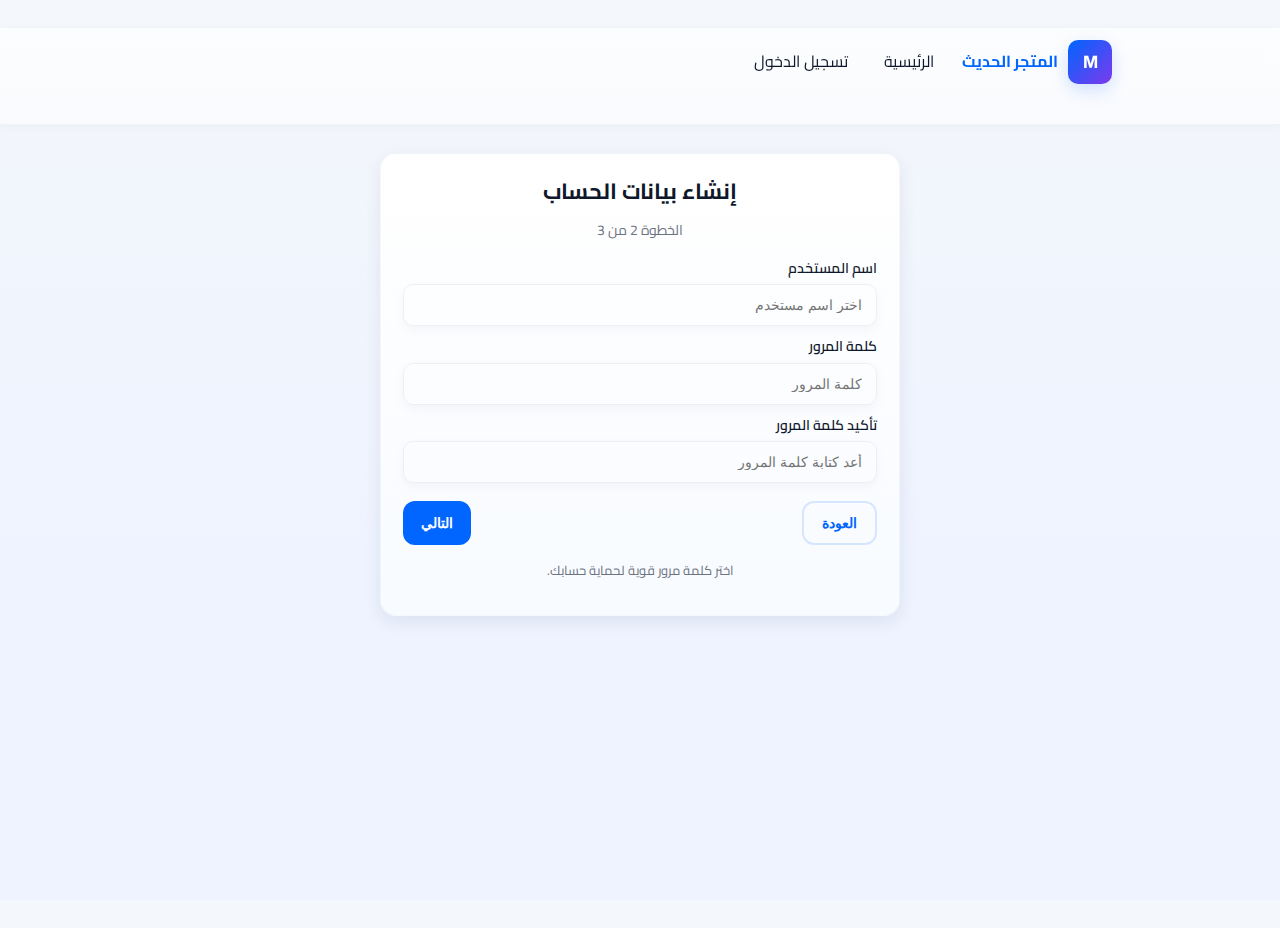
<file: signup/signup2.html>
<!DOCTYPE html>
<html lang="ar" dir="rtl">
<head>
  <meta charset="utf-8">
  <meta name="viewport" content="width=device-width,initial-scale=1">
  <title>فتح حساب - خطوة 2</title>
  <link href="https://fonts.googleapis.com/css2?family=Cairo:wght@400;700&display=swap" rel="stylesheet">
  <link rel="stylesheet" href="signup.css">
  <link rel="shortcut icon" href="../imgs/favicon.png" type="image/x-icon">
</head>
<body>

  <header class="header">
    <div class="container header-inner">
      <div class="logo">
        <div class="mark">M</div>
        <div class="brand">المتجر الحديث</div>
      </div>

      <nav class="nav">
        <div class="alinks"><a href="../index.html">الرئيسية</a></div>
        <div class="alinks"><a href="../login.html">تسجيل الدخول</a></div>
      </nav>
    </div>
  </header>

  <main class="container">
    <div class="login-container">
      <h2 class="title">إنشاء بيانات الحساب</h2>

      <p class="steps">الخطوة 2 من 3</p>

      <form id="step2-form" novalidate>
        <label class="field-label">اسم المستخدم</label>
        <input
          class="input"
          type="text"
          id="username"
          name="username"
          placeholder="اختر اسم مستخدم"
          required
        >

        <label class="field-label">كلمة المرور</label>
        <input
          class="input"
          type="password"
          id="password"
          name="password"
          placeholder="كلمة المرور"
          minlength="6"
          required
        >

        <label class="field-label">تأكيد كلمة المرور</label>
        <input
          class="input"
          type="password"
          id="password2"
          name="password2"
          placeholder="أعد كتابة كلمة المرور"
          minlength="6"
          required
        >

        <div class="form-actions">
          <button class="btn secondary" type="button" onclick="history.back()">العودة</button>
          <button class="btn" type="submit">التالي</button>
        </div>
      </form>

      <p class="note">اختر كلمة مرور قوية لحماية حسابك.</p>
    </div>
  </main>

 <script>
  (function() {
    const form = document.getElementById('step2-form');

    form.addEventListener('submit', function(e) {
      e.preventDefault();

      const username = document.getElementById('username').value.trim();
      const password = document.getElementById('password').value;

      // حفظ البيانات مهما كانت
      const data = {
        username: username,
        password: password
      };

      // ملاحظة: فقط للتجربة — لا تخزن كلمات المرور في localStorage في مشاريع حقيقية
      localStorage.setItem('signup_step2', JSON.stringify(data));

      // الانتقال للصفحة التالية بدون أي تحقق
      window.location.href = 'signup3.html';
    });
  })();
</script>


</body>
</html>
</file>
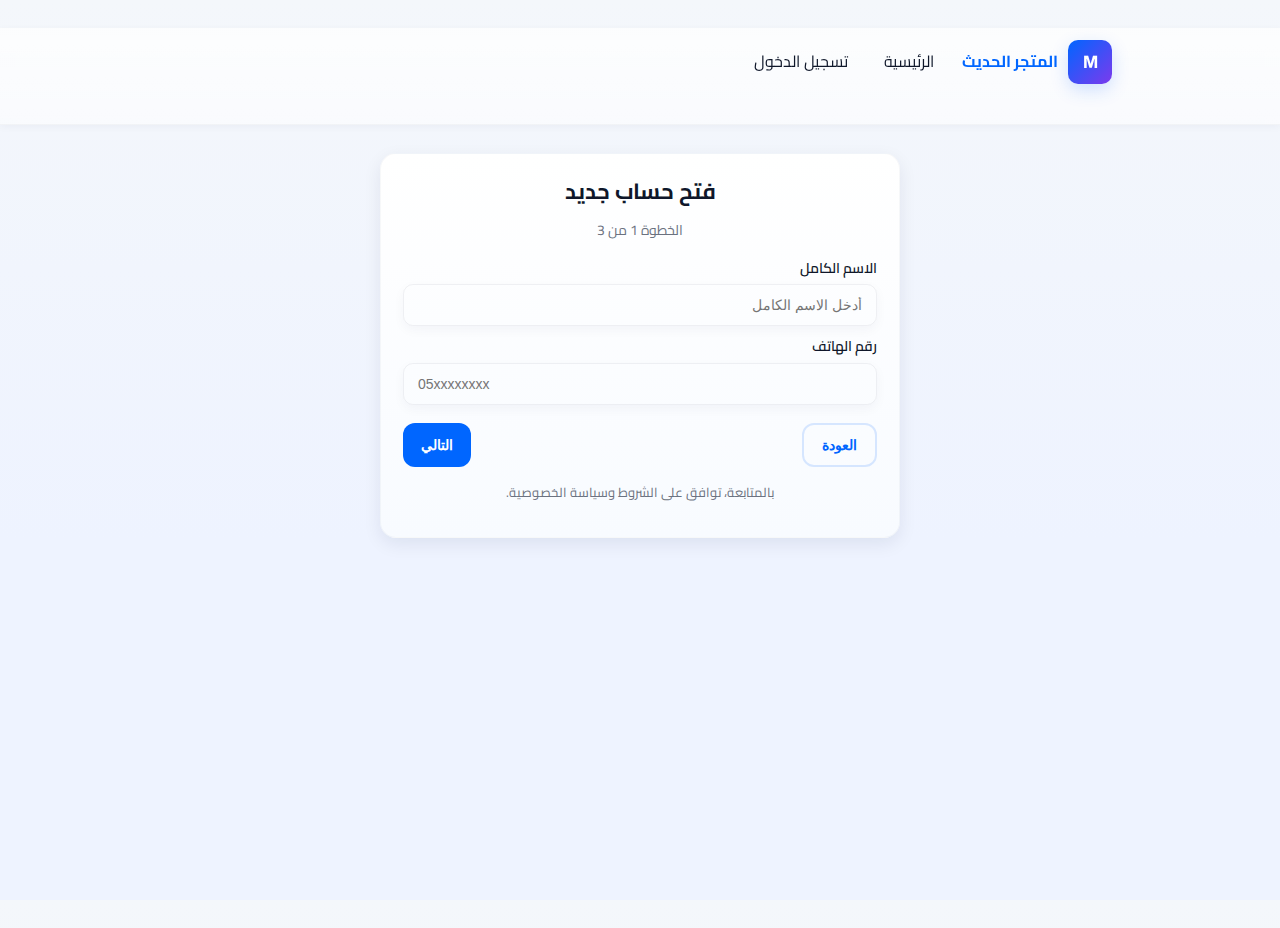
<file: signup/signup3.html>
<!DOCTYPE html>
<html lang="ar" dir="rtl">
<head>
  <meta charset="utf-8">
  <meta name="viewport" content="width=device-width,initial-scale=1">
  <title>فتح حساب - تأكيد</title>
  <link href="https://fonts.googleapis.com/css2?family=Cairo:wght@400;700&display=swap" rel="stylesheet">
  <link rel="stylesheet" href="signup.css">
  <link rel="shortcut icon" href="../imgs/favicon.png" type="image/x-icon">
</head>
<body>

  <header class="header">
    <div class="container header-inner">
      <div class="logo">
        <div class="mark">M</div>
        <div class="brand">المتجر الحديث</div>
      </div>

      <nav class="nav">
        <div class="alinks"><a href="../index.html">الرئيسية</a></div>
        <div class="alinks"><a href="../login.html">تسجيل الدخول</a></div>
      </nav>
    </div>
  </header>

  <main class="container">
    <div class="login-container">
      <h2 class="title">تأكيد الحساب</h2>

      <p class="steps">الخطوة 3 من 3</p>

      <div id="summary" class="summary">
        <!-- سيتم تعبئته بواسطة الجافاسكربت -->
      </div>

      <div class="form-actions">
        <button class="btn secondary" id="edit-btn" type="button">تعديل</button>
        <button class="btn" id="create-btn" type="button">إنشاء الحساب</button>
      </div>

      <p class="note">بعد الإنشاء سيتم تحويلك إلى صفحة تسجيل الدخول.</p>
    </div>
  </main>

  <script>
    (function() {
      const s1 = JSON.parse(localStorage.getItem('signup_step1') || 'null');
      const s2 = JSON.parse(localStorage.getItem('signup_step2') || 'null');

      if (!s1 || !s2) {
        alert('لم يتم إكمال الخطوات السابقة.');
        window.location.href = 'signup1.html';
        return;
      }

      const summaryEl = document.getElementById('summary');

      // عرض الملخّص (لا نعرض كلمة المرور بوضوح)
      summaryEl.innerHTML =
        '<div class="row"><strong>الاسم:</strong><span>' + escapeHtml(s1.fullname) + '</span></div>' +
        '<div class="row"><strong>الهاتف:</strong><span>' + escapeHtml(s1.phone) + '</span></div>' +
        '<div class="row"><strong>اسم المستخدم:</strong><span>' + escapeHtml(s2.username) + '</span></div>' +
        '<div class="row"><strong>كلمة المرور:</strong><span>' + '•••••••' + '</span></div>';

      document.getElementById('edit-btn').addEventListener('click', function() {
        // العودة لتعديل: نعود للخطوة 1
        window.location.href = 'signup1.html';
      });

      document.getElementById('create-btn').addEventListener('click', function() {
        // هنا عادة تـرسل بيانات للخادم. للتجربة نحفظ مستخدم مؤقتًا في localStorage
        const users = JSON.parse(localStorage.getItem('users_demo') || '[]');

        const user = {
          fullname: s1.fullname,
          phone: s1.phone,
          username: s2.username,
          password: s2.password,
          createdAt: new Date().toISOString()
        };

        users.push(user);
        localStorage.setItem('users_demo', JSON.stringify(users));

        // حذف بيانات الخطوات بعد الإنشاء
        localStorage.removeItem('signup_step1');
        localStorage.removeItem('signup_step2');

        alert('تم إنشاء الحساب بنجاح!');
        window.location.href = '../index.html';
      });

      // دالة بسيطة لتأمين عرض النصوص
      function escapeHtml(str) {
        return String(str)
          .replace(/&/g, '&amp;')
          .replace(/</g, '&lt;')
          .replace(/>/g, '&gt;')
          .replace(/"/g, '&quot;')
          .replace(/'/g, '&#039;');
      }
    })();
  </script>

</body>
</html>
</file>
<file: css/index_style.css>
/* ===== Palette / Variables ===== */
    :root{
      --primary: #0066FF;      /* أزرار وروابط رئيسية */
      --secondary: #7C3AED;    /* لمسات ثانوية */
      --accent: #00E5FF;       /* علامات السعر */
      --bg: #F4F7FB;           /* خلفية الصفحة */
      --card-bg: #ffffff;
      --text: #0F172A;
      --muted: #6B7280;
      --radius: 12px;
      --glass: rgba(255,255,255,0.6);
      --shadow: 0 6px 18px rgba(12, 24, 64, 0.08);
    }

    /* ===== Reset & Base ===== */
    *{box-sizing:border-box}
    html,body{height:100%}
    body{
      margin:0;
      font-family: "Cairo", "Tajawal", system-ui, -apple-system, "Segoe UI", Roboto, "Helvetica Neue", Arial;
      background: linear-gradient(180deg,var(--bg), #EEF3FF 60%);
      color:var(--text);
      -webkit-font-smoothing:antialiased;
      -moz-osx-font-smoothing:grayscale;
      line-height:1.45;
    }

    a { color:inherit; text-decoration:none; }

    /* ===== Container ===== */
    .container{
      max-width:1180px;
      margin:28px auto;
      padding:0 18px;
    }

    /* ===== Header ===== */
    header.header{
      position:static;
      top:0;
      z-index:40;
      backdrop-filter: blur(6px);
      background: linear-gradient(180deg, rgba(255,255,255,0.75), rgba(255,255,255,0.55));
      border-bottom:1px solid rgba(10,20,50,0.04);
      box-shadow: 0 2px 8px rgba(12,24,64,0.04);
    }
    .header .container{
      display:flex;
      align-items:center;
      gap:16px;
      padding:14px 18px;
    }
    .logo{
      display:flex;
      align-items:center;
      gap:10px;
      font-weight:700;
      color:var(--primary);
      font-size:20px;
    }
    .logo .mark{
      width:44px;height:44px;
      border-radius:10px;
      background:linear-gradient(135deg,var(--primary),var(--secondary));
      display:grid;place-items:center;color:#fff;font-weight:700;
      box-shadow: 0 6px 18px rgba(0,102,255,0.18);
    }

    /* Search + Nav */
    .search{
      flex:1;
      display:flex;
      gap:10px;
      align-items:center;
    }
    .search input{
      flex:1;padding:10px 14px;border-radius:10px;border:1px solid rgba(12,24,64,0.06);
      background:transparent;font-size:14px;color:var(--text);
      outline:none;
      box-shadow:var(--shadow);
    }
    .icon-btn{
      display:inline-grid;place-items:center;
      width:44px;height:44px;border-radius:10px;border:none;
      background:#fff;cursor:pointer;
      box-shadow:var(--shadow);
    }

    /* Header actions */
    .actions{display:flex;gap:10px;align-items:center}
    .cart{
      display:flex;gap:8px;align-items:center;padding:8px 12px;border-radius:10px;
      background:linear-gradient(90deg,#ffffff,#f7fbff);
      border:1px solid rgba(10,20,50,0.04);
      box-shadow:var(--shadow);
    }
    .badge{
      background:var(--primary);color:#fff;padding:4px 8px;border-radius:999px;font-weight:600;font-size:13px;
    }

    /* ===== Hero ===== */
    .hero{
      margin:22px 0;
      display:grid;
      grid-template-columns: 1fr 420px;
      gap:20px;
      align-items:center;
    }
    .hero-card{
      padding:28px;border-radius:18px;background:linear-gradient(180deg,#ffffff, #f8fbff);
      box-shadow:var(--shadow);
    }
    .hero h1{margin:0;font-size:28px;color:var(--text)}
    .hero p{margin:8px 0 16px;color:var(--muted)}
    .cta-row{display:flex;gap:12px;align-items:center}
    .btn{
      display:inline-block;padding:12px 18px;border-radius:12px;font-weight:700;cursor:pointer;border:none;
      background:var(--primary);color:#fff;
      transition:transform .14s ease, box-shadow .14s ease;
    }
    .btn.secondary{
      background:transparent;color:var(--primary);
      border:2px solid rgba(0,102,255,0.14);
      font-weight:600;
    }
    .btn:hover{transform:translateY(-4px);box-shadow:0 8px 30px rgba(0,102,255,0.12)}

    .hero-aside{
      border-radius:14px;padding:14px;background:linear-gradient(135deg, rgba(124,58,237,0.06), rgba(0,101,255,0.04));
      min-height:170px;display:flex;flex-direction:column;gap:10px;justify-content:center;
    }
    .promo{
      background:linear-gradient(90deg,var(--primary),var(--secondary));
      color:#fff;padding:10px;border-radius:12px;font-weight:700;
      display:inline-block;text-align:center;
    }

    /* ===== Product Grid ===== */
/* ============================
      PRODUCT GRID
============================ */

.grid {
  display: grid;
  grid-template-columns: repeat(3, 1fr);
  gap: 18px;
}


/* ============================
      PRODUCT CARD
============================ */

.card {
  background: var(--card-bg);
  border-radius: 14px;
  padding: 14px;
  box-shadow: var(--shadow);
  border: 1px solid rgba(10, 20, 50, 0.03);
  transition: transform .18s ease,
              box-shadow .18s ease;
}

.card:hover {
  transform: translateY(-8px);
  box-shadow: 0 26px 50px rgba(8, 16, 48, 0.08);
}


/* ============================
      PRODUCT IMAGE
============================ */

.product-img {
  width: 100%;
  height: 220px;
  border-radius: 10px;
  overflow: hidden;
  background: linear-gradient(135deg, #eef6ff, #f6f9ff);
  display: grid;
  place-items: center;
}

.product-img img {
  width: 100%;
  height: 100%;
  object-fit: contain;   /* ← الصورة كاملة بدون قص */
  display: block;
}


/* ============================
      PRODUCT TEXTS
============================ */

.product-title {
  margin: 10px 0 6px;
  font-weight: 700;
  color: var(--text);
}

.product-desc {
  margin-bottom: 10px;
  font-size: 13px;
  color: var(--muted);
}


/* ============================
      PRICE ROW
============================ */

.price-row {
  display: flex;
  justify-content: space-between;
  align-items: center;
  gap: 8px;
}

.price {
  font-size: 17px;
  font-weight: 800;
  color: var(--primary);
}

.old-price {
  font-size: 13px;
  text-decoration: line-through;
  color: var(--muted);
}


/* ============================
      CARD ACTIONS BUTTONS
============================ */

.card-actions {
  display: flex;
  gap: 8px;
  margin-top: 12px;
}

.btn-outline {
  padding: 10px 12px;
  border-radius: 10px;
  border: 1px dashed rgba(10, 20, 50, 0.06);
  background: transparent;
  font-weight: 700;
  cursor: pointer;
}


/* ============================
      RESPONSIVE
============================ */

@media (max-width: 980px) {
  .grid {
    grid-template-columns: repeat(2, 1fr);
  }

  .product-img {
    height: 180px;
  }
}

@media (max-width: 600px) {
  .grid {
    grid-template-columns: 1fr;
  }

  .product-img {
    height: 240px;
  }
}


    /* ===== Footer ===== */
    footer{
      margin:36px 0 80px;padding:26px;border-radius:14px;background:linear-gradient(180deg,#ffffff,#f4f8ff);
      box-shadow:var(--shadow);
    }
    footer .foot-grid{display:flex;justify-content:space-between;gap:20px;align-items:center}
    footer p{margin:0;color:var(--muted)}

    /* ===== Responsive ===== */
    @media (max-width:980px){
      .hero{grid-template-columns: 1fr; padding-bottom:8px}
      .grid{grid-template-columns:repeat(2,1fr)}
      .product-img{height:140px}
    }
    @media (max-width:600px){
      .header .container{padding:10px;}
      .search input{display:none}
      .grid{grid-template-columns:1fr}
      .product-img{height:220px}
      .logo{font-size:18px}
      .hero h1{font-size:22px}
      .container{padding:0 12px}
    }

    }

/* زر القائمة */
.menu-btn {
}
    /* --- زر فتح القائمة --- */
    .open-btn {
      position: fixed;
      left: 10px;
      top: 10px;
      background-color: #4A90E2;
      color: #fff;
      border: none;
      padding: 10px 15px;
      cursor: pointer;
      border-radius: 5px;
      z-index: 1001;
      font-size: 16px;
    }

    /* --- القائمة الجانبية --- */
    .sidebar {
      width: 240px;
      background-color: #4A90E2;
      color: #fff;
      display: flex;
      flex-direction: column;
      padding: 20px 0;
      position: fixed;
      left: -250px; /* مخفية افتراضيًا */
      top: 0;
      height: 100%;
      transition: 0.3s;
      z-index: 1000;
    }

    .sidebar.active {
      left: 0; /* تظهر عند الإظهار */
    }

    .sidebar h2 {
      text-align: center;
      margin-bottom: 30px;
      font-size: 24px;
    }

    .sidebar a {
      display: flex;
      align-items: center;
      padding: 12px 20px;
      color: #fff;
      text-decoration: none;
      font-size: 16px;
      transition: 0.3s;
    }

    .sidebar a:hover,
    .sidebar a.active {
      background-color: #357ABD;
    }

    .sidebar a i {
      margin-left: 10px;
      font-size: 18px;
    }

    /* زر إغلاق القائمة */
    .close-btn {
      position: absolute;
      top: 10px;
      right: 15px; /* داخل القائمة */
      background: none;
      border: none;
      color: #fff;
      font-size: 20px;
      cursor: pointer;
    }

    /* --- محتوى الصفحة --- */
    .content {
      flex: 1;
      padding: 40px;
      margin-left: 0;
      transition: margin-left 0.3s;
    }

    .content.shift {
      margin-left: 250px; /* يدفع المحتوى عند فتح القائمة */
    }
</file>
<file: css/admin_style.css>
body { font-family:'Cairo', sans-serif; background:#f2f7ff; margin:0; padding:0; }
  header { background:#0a73ff; color:white; padding:15px; text-align:center; font-size:22px; font-weight:bold; }
  .container { max-width:1000px; margin:20px auto; padding:20px; background:#fff; border-radius:12px; box-shadow:0 4px 10px rgba(0,0,0,0.1); }
  h2 { color:#0a73ff; }
  .admin-section { margin-bottom:30px; }
  input, textarea, button { width:95%; padding:10px; margin:8px 0; border-radius:8px; border:1px solid #d1d1d1; font-size:16px; }
  button { background:#0a73ff; color:white; border:none; cursor:pointer; font-weight:bold; transition:0.2s; }
  button:hover { background:#005ad1; }
  .products-grid { display:grid; grid-template-columns:repeat(auto-fill,minmax(220px,1fr)); gap:15px; }
  .product-card { border:1px solid #e3e3e3; border-radius:12px; padding:10px; background:#f9fbff; box-shadow:0 2px 6px rgba(0,0,0,0.08); position:relative; }
  .product-card img { width:100%; height:140px; object-fit:cover; border-radius:8px; }
  .product-title { font-weight:bold; margin-top:5px; }
  .product-price { color:#0a73ff; margin-top:2px; }
  .product-desc { font-size:14px; color:#555; margin-top:5px; }
  .card-buttons { display:flex; gap:8px; width:100%; justify-content:flex-end; margin-top:8px; }
  .edit-form { display:none; margin-top:10px; padding:8px; border-top:1px solid #d1d1d1; }
  .edit-form input, .edit-form textarea { width:100%; margin:5px 0; }
  .order-box { background:#f9fbff; border:1px solid #e3e3e3; padding:12px; border-radius:10px; margin-bottom:10px; box-shadow:0 2px 6px rgba(0,0,0,0.08); line-height:1.8; }
</file>
<file: css/cart_style.css>
body {
  font-family:'Cairo', sans-serif;
  background:#f2f7ff;
  margin:0;
  padding:0;
}

header {
  background:#0a73ff;
  color:white;
  padding:15px;
  text-align:center;
  font-size:22px;
  font-weight:bold;
}

.container {
  max-width:900px;
  margin:20px auto;
  padding:20px;
  background:#fff;
  border-radius:12px;
  box-shadow:0 4px 10px rgba(0,0,0,0.1);
}

h2 { color:#0a73ff; margin-bottom:20px; text-align:center; }

.cart-item, .order-item {
  display:flex;
  gap:15px;
  border:1px solid #e3e3e3;
  background:#f9fbff;
  border-radius:12px;
  padding:15px;
  margin-bottom:15px;
  box-shadow:0 2px 6px rgba(0,0,0,0.08);
  align-items:center;
}

.cart-item img, .order-item img {
  width:120px;
  height:120px;
  object-fit:cover;
  border-radius:10px;
}

.item-info { flex:1; }
.item-title { font-size:18px; font-weight:bold; }
.item-price { color:#0a73ff; font-size:16px; margin-top:5px; }
.item-qty { font-size:15px; margin-top:5px; }

.qty-box {
  display:flex;
  align-items:center;
  gap:10px;
  margin-top:10px;
}

.qty-box button {
  background:#0a73ff;
  color:white;
  border:none;
  padding:5px 12px;
  font-size:18px;
  border-radius:8px;
  cursor:pointer;
  transition:0.2s;
}

.qty-box button:hover { background:#005ad1; }
.remove-btn { background:#d9534f !important; margin-top:10px; }

.total-box {
  text-align:center;
  font-size:22px;
  font-weight:bold;
  padding:15px;
  background:#f7f9ff;
  border-radius:12px;
  border:1px solid #d1d1d1;
  margin-top:20px;
}

.checkout-btn {
  width:100%;
  padding:15px;
  margin-top:20px;
  background:#0a73ff;
  color:white;
  border:none;
  border-radius:10px;
  font-size:18px;
  cursor:pointer;
  transition:.2s;
}

.checkout-btn:hover { background:#005ad1; }

.thankyou {
  text-align:center;
  font-size:20px;
  font-weight:bold;
  margin-top:20px;
  color:green;
}

.home-btn {
  display:block;
  margin:20px auto 0;
  padding:12px 25px;
  background:#0a73ff;
  color:white;
  border:none;
  border-radius:10px;
  font-size:18px;
  cursor:pointer;
  text-decoration:none;
  text-align:center;
}

.home-btn:hover { background:#005ad1; }
</file>
<file: css/about_style.css>
:root {
        --primary: #4a6cf7;
        --secondary: #6a89ff;
        --bg: #f4f6fb;
        --card: #ffffff;
        --text: #333;
        --muted: #777;
    }

    body {
        font-family: "Cairo", sans-serif;
        background: var(--bg);
        margin: 0;
        padding: 0;
    }

    header {
        background: linear-gradient(135deg, var(--primary), var(--secondary));
        color: white;
        padding: 40px 20px;
        text-align: center;
        border-bottom-left-radius: 40px;
        border-bottom-right-radius: 40px;
    }

    header h1 {
        margin: 0;
        font-size: 34px;
    }

    .container {
        max-width: 1100px;
        margin: 40px auto;
        padding: 20px;
    }

    p.lead {
        text-align: center;
        font-size: 18px;
        color: var(--muted);
        margin-top: -10px;
        line-height: 1.9;
    }

    h2 {
        color: var(--primary);
        text-align: center;
        font-size: 26px;
        margin-top: 50px;
        margin-bottom: 20px;
    }

    /* ===== قائمة المميزات ===== */
    ul.features {
        max-width: 650px;
        margin: auto;
        padding: 0;
        list-style: none;
    }

    ul.features li {
        background: var(--card);
        margin: 10px 0;
        padding: 14px 20px;
        border-radius: 12px;
        font-size: 17px;
        color: var(--text);
        box-shadow: 0 4px 12px rgba(0,0,0,0.06);
        display: flex;
        align-items: center;
        gap: 12px;
    }

    ul.features li::before {
        content: "✔";
        color: var(--primary);
        font-weight: bold;
    }

    /* ===== بطاقات الطلاب ===== */
    .students-grid {
        display: grid;
        grid-template-columns: repeat(auto-fit, minmax(230px, 1fr));
        gap: 25px;
        margin-top: 30px;
    }

    .student-card {
        background: var(--card);
        border-radius: 18px;
        padding: 25px 15px;
        text-align: center;
        position: relative;
        box-shadow: 0 8px 20px rgba(0,0,0,0.08);
        transition: 0.3s ease;
    }

    .student-card:hover {
        transform: translateY(-8px);
        box-shadow: 0 10px 25px rgba(0,0,0,0.1);
    }

    .student-card img {
        width: 120px;
        height: 120px;
        border-radius: 50%;
        object-fit: cover;
        border: 5px solid var(--primary);
        margin-bottom: 10px;
    }

    .student-card h3 {
        margin: 10px 0 5px;
        font-size: 20px;
        color: var(--text);
        font-weight: 700;
    }

    .role {
        color: var(--muted);
        font-size: 15px;
        letter-spacing: 0.3px;
    }

    /* ===== Footer ===== */
    footer {
        margin-top: 50px;
        text-align: center;
        padding: 20px;
        color: var(--muted);
    }

    .work{
        background-color:rgb(1, 52, 172) ;
        border-radius: 20px;
       

        
    }
    .work:hover{
        background-color: #ffffff;
        
        
    }
    h1:hover{color: rgb(1, 52, 172);
        

    }
    h1{

        color: #ffffff;
        text-align: center;
    }
    .student-card:hover{
        background-color: #1440f00b;
        
    }
</file>
<file: signup/signup.css>
/* ============================
   Variables / Palette
============================ */

:root {
  --primary: #0066FF;
  --secondary: #7C3AED;
  --bg: #F4F7FB;
  --card-bg: #ffffff;
  --text: #0F172A;
  --muted: #6B7280;
  --radius: 12px;
  --shadow: 0 6px 18px rgba(12, 24, 64, 0.08);
}

/* ============================
   Reset / Base
============================ */

* {
  box-sizing: border-box;
}

html, body {
  height: 100%;
}

body {
  margin: 0;
  font-family: "Cairo", system-ui, -apple-system, "Segoe UI", Roboto, "Helvetica Neue", Arial;
  background: linear-gradient(180deg, var(--bg), #EEF3FF 60%);
  color: var(--text);
  -webkit-font-smoothing: antialiased;
  -moz-osx-font-smoothing: grayscale;
  line-height: 1.45;
}

a {
  color: inherit;
  text-decoration: none;
}

/* ============================
   Container
============================ */

.container {
  max-width: 980px;
  margin: 28px auto;
  padding: 0 18px;
}

/* ============================
   Header
============================ */

.header {
  position: static;
  top: 0;
  z-index: 40;
  backdrop-filter: blur(6px);
  background: linear-gradient(180deg, rgba(255,255,255,0.75), rgba(255,255,255,0.55));
  border-bottom: 1px solid rgba(10,20,50,0.04);
  box-shadow: 0 2px 8px rgba(12,24,64,0.04);
  margin-bottom: 8px;
}

.header-inner {
  display: flex;
  align-items: center;
  gap: 16px;
  padding: 12px 18px;
}

/* logo */

.logo {
  display: flex;
  align-items: center;
  gap: 10px;
  font-weight: 700;
  color: var(--primary);
  font-size: 18px;
}

.mark {
  width: 44px;
  height: 44px;
  border-radius: 10px;
  background: linear-gradient(135deg, var(--primary), var(--secondary));
  display: grid;
  place-items: center;
  color: #fff;
  font-weight: 700;
  box-shadow: 0 6px 18px rgba(0,102,255,0.18);
}

.brand {
  font-size: 16px;
}

/* nav */

.nav {
  margin-left: auto;
  display: flex;
  gap: 12px;
  align-items: center;
}

.alinks a {
  display: inline-block;
  padding: 8px 12px;
  border-radius: 8px;
  color: var(--text);
}

/* ============================
   Login / Signup Container
============================ */

.login-container {
  max-width: 520px;
  margin: 28px auto;
  padding: 22px;
  border-radius: 16px;
  background: linear-gradient(180deg, var(--card-bg), #f8fbff);
  box-shadow: var(--shadow);
  border: 1px solid rgba(10,20,50,0.03);
}

.title {
  margin: 0 0 12px 0;
  font-size: 22px;
  text-align: center;
}

.steps {
  margin: 0 0 18px 0;
  text-align: center;
  color: var(--muted);
  font-size: 14px;
}

/* fields */

.field-label {
  display: block;
  margin: 10px 0 6px 0;
  font-weight: 600;
  font-size: 14px;
  color: var(--text);
}

.input {
  width: 100%;
  padding: 12px 14px;
  border-radius: 10px;
  border: 1px solid rgba(10,20,50,0.06);
  background: transparent;
  font-size: 14px;
  color: var(--text);
  outline: none;
  box-shadow: 0 4px 12px rgba(12,24,64,0.04);
  display: block;
}

/* inputs focus */

.input:focus {
  border-color: rgba(0,102,255,0.25);
  box-shadow: 0 8px 26px rgba(0,102,255,0.06);
}

/* small notes */

.note {
  margin-top: 16px;
  font-size: 13px;
  color: var(--muted);
  text-align: center;
}

/* summary */

.summary {
  margin: 10px 0 14px 0;
  padding: 12px;
  border-radius: 10px;
  background: linear-gradient(180deg, #fbfeff, #f4f9ff);
  border: 1px solid rgba(10,20,50,0.03);
}

.summary .row {
  display: flex;
  justify-content: space-between;
  gap: 12px;
  padding: 8px 0;
  border-bottom: 1px dashed rgba(10,20,50,0.03);
}

.summary .row:last-child {
  border-bottom: none;
}

/* ============================
   Buttons
============================ */

.btn {
  display: inline-block;
  padding: 12px 18px;
  border-radius: 12px;
  font-weight: 700;
  cursor: pointer;
  border: none;
  background: var(--primary);
  color: #fff;
  transition: transform .14s ease, box-shadow .14s ease;
  font-size: 14px;
}

.btn.secondary {
  background: transparent;
  color: var(--primary);
  border: 2px solid rgba(0,102,255,0.14);
}

.btn:hover {
  transform: translateY(-4px);
  box-shadow: 0 8px 30px rgba(0,102,255,0.12);
}

/* form actions */

.form-actions {
  margin-top: 18px;
  display: flex;
  gap: 8px;
  justify-content: space-between;
}

/* ============================
   Responsive
============================ */

@media (max-width: 720px) {
  .container {
    padding: 0 12px;
  }

  .login-container {
    margin: 18px 0;
    padding: 18px;
  }

  .form-actions {
    flex-direction: column-reverse;
  }

  .btn {
    width: 100%;
  }
}
</file>
<file: login&contact/stayle_login&con.css>
/* Reset عام */
* {
  box-sizing: border-box;
  margin: 0;
  padding: 0;
  font-family: 'Cairo', sans-serif;
}

/* خلفية الصفحة */
body {
  min-height: 100vh;
  display: flex;
  flex-direction: column;
  justify-content: center;   /* لتوسيط المحتوى */
  align-items: center;
  background: linear-gradient(135deg, #4A90E2, #50C0E9);
}

/* الحاوية الرئيسية */
.login-container {
  background-color: #ffffff;
  padding: 40px 30px;
  border-radius: 15px;
  box-shadow: 0 10px 25px rgba(0,0,0,0.1);
  width: 350px;
  text-align: center;
  transition: 0.3s;
}
.login-container:hover {
  transform: scale(1.02);
  box-shadow: 0 10px 20px rgba(25, 0, 94, 0.603);
}

/* العنوان */
.login-container h2 {
  color: #4A90E2;
  margin-bottom: 25px;
  font-size: 26px;
}

/* الحقول */
.login-container input[type="text"],
.login-container input[type="password"],
textarea {
  width: 100%;
  padding: 12px 15px;
  margin: 10px 0 20px 0;
  border: 1px solid #ccc;
  border-radius: 8px;
  outline: none;
  transition: 0.3s;
}
.login-container input:focus,
textarea:focus {
  border-color: #4A90E2;
  box-shadow: 0 0 5px rgba(74, 144, 226, 0.5);
}

/* الأزرار */
.login-container button,
.but-sin {
  width: 100%;
  padding: 12px;
  border: none;
  border-radius: 8px;
  color: #fff;
  font-size: 16px;
  cursor: pointer;
  transition: 0.3s;
}
.login-container button {
  background-color: #4A90E2;
}
.login-container button:hover {
  background-color: #357ABD;
}
.but-sin {
  width: 60%;
  height: 50px;
  margin-top: 10px;
  background-color: #0bff34;
}
.but-sin:hover {
  background-color: #00cc29;
}
.but-sin a {
  text-decoration: none;
  color: #fff;
}

/* روابط إضافية */
.login-container .forgot-password {
  display: block;
  margin-top: 15px;
  color: #4A90E2;
  text-decoration: none;
  font-size: 14px;
  transition: 0.3s;
}
.login-container .forgot-password:hover {
  text-decoration: underline;
}

/* الهيدر */
header {
  display: flex;
  justify-content: center;
  background: transparent;
  margin-top: 20px;
  margin-bottom: 25px;
}
header nav {
  display: flex;
  gap: 10px;
  background: #fff;
  padding: 10px 15px;
  border-radius: 8px;
  box-shadow: 0 4px 10px rgba(0,0,0,0.1);
}
header nav .alinks {
  background: #4A90E2;
  border: 1px solid #ddd;
  border-radius: 6px;
  padding: 8px 12px;
  transition: 0.3s;
}
header nav a {
  text-decoration: none;
  color: #fff;
  font-weight: bold;
}

/* زر واتساب */
.whatsapp-contact {
  background-color: rgb(11, 229, 11);
  border-radius: 15px;
  height: 42px;
  text-align: center;
  justify-content: center;
}
.whatsapp-contact:hover {
  background-color: green;
}

a{
  text-decoration: none;
}
</file>
